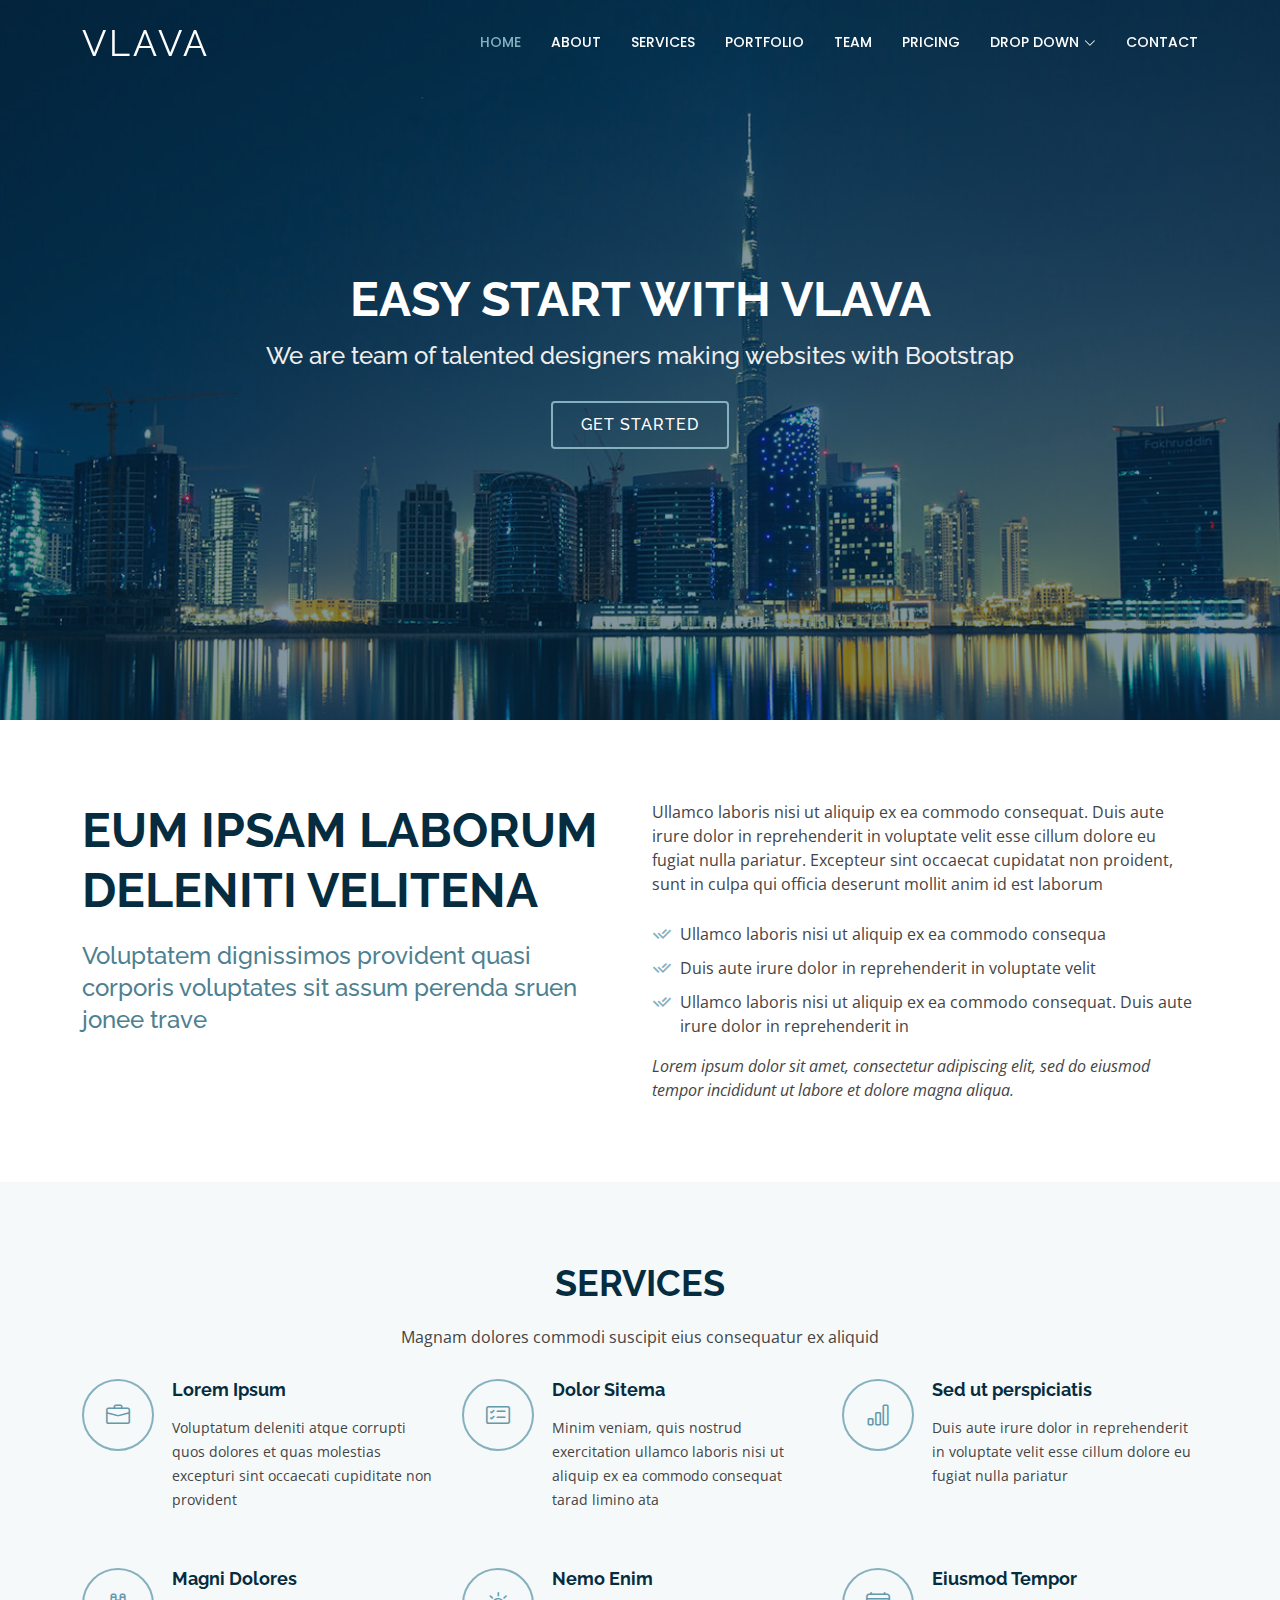
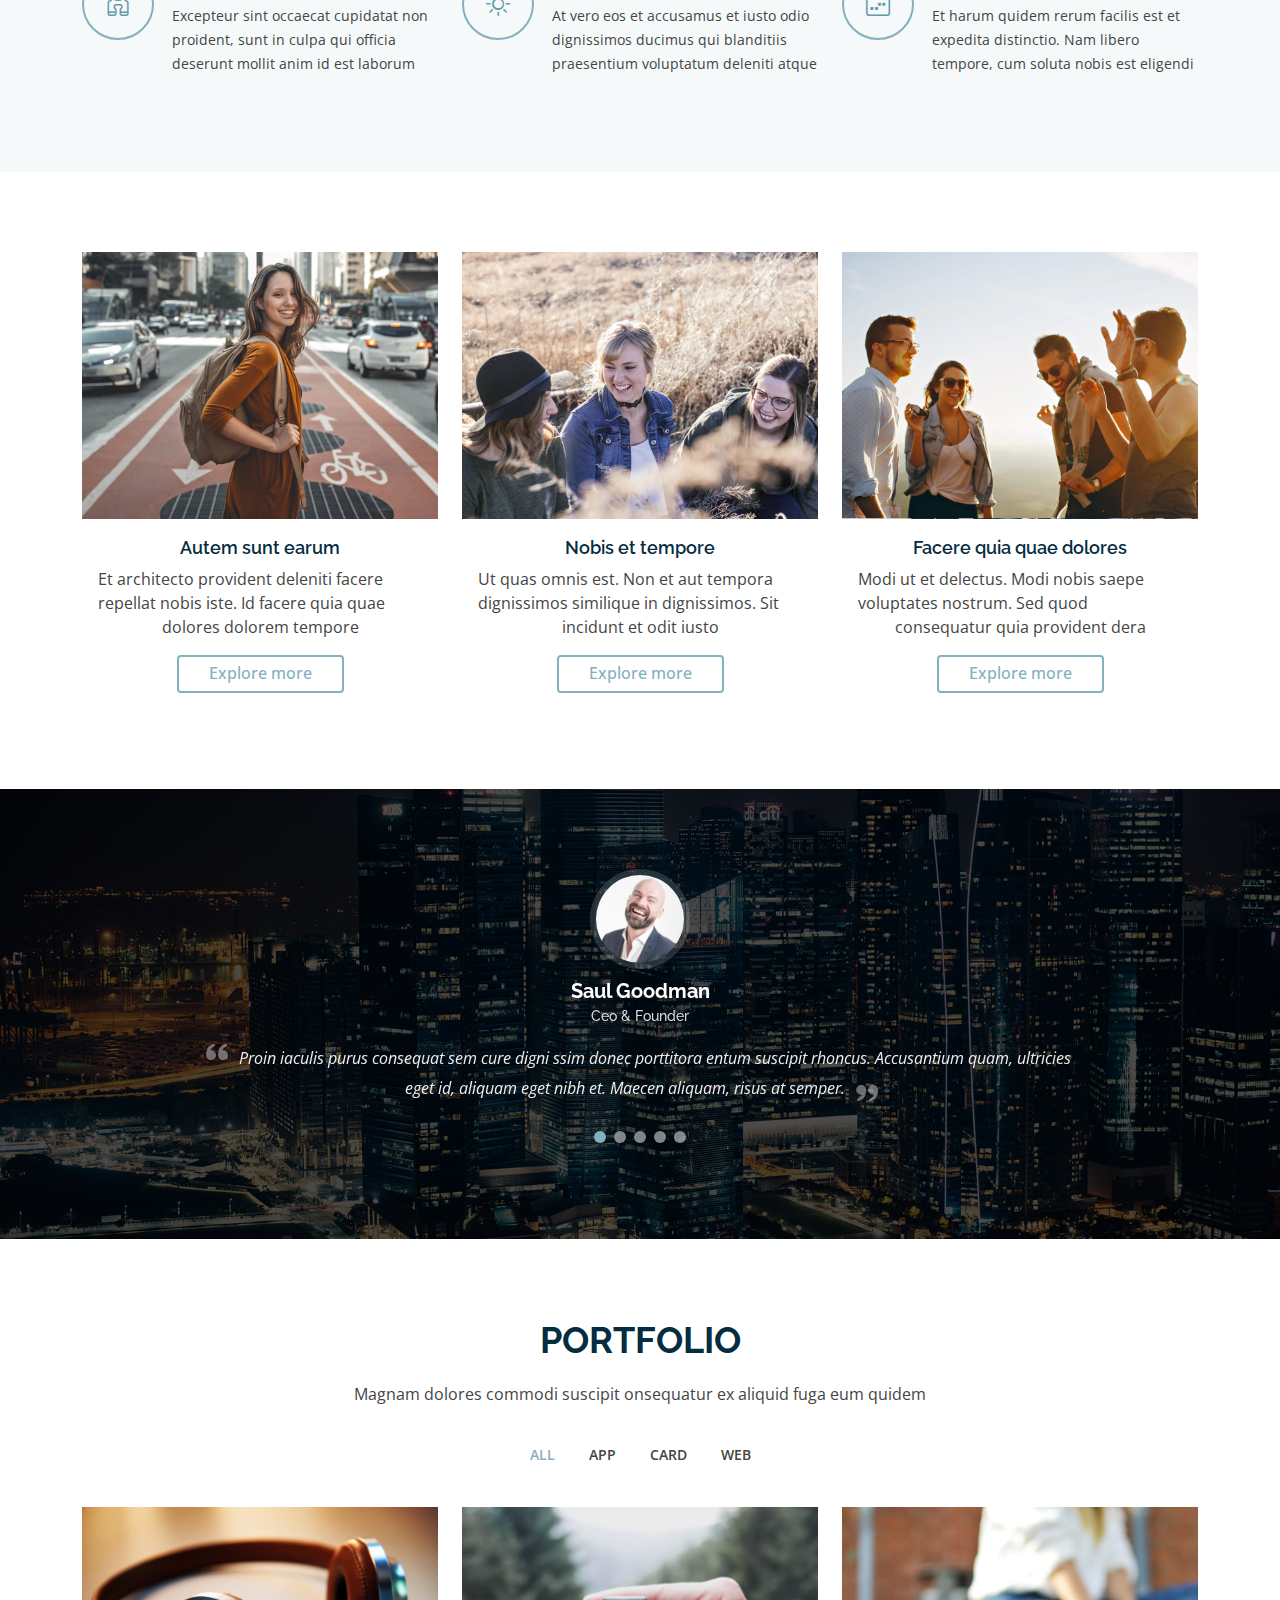
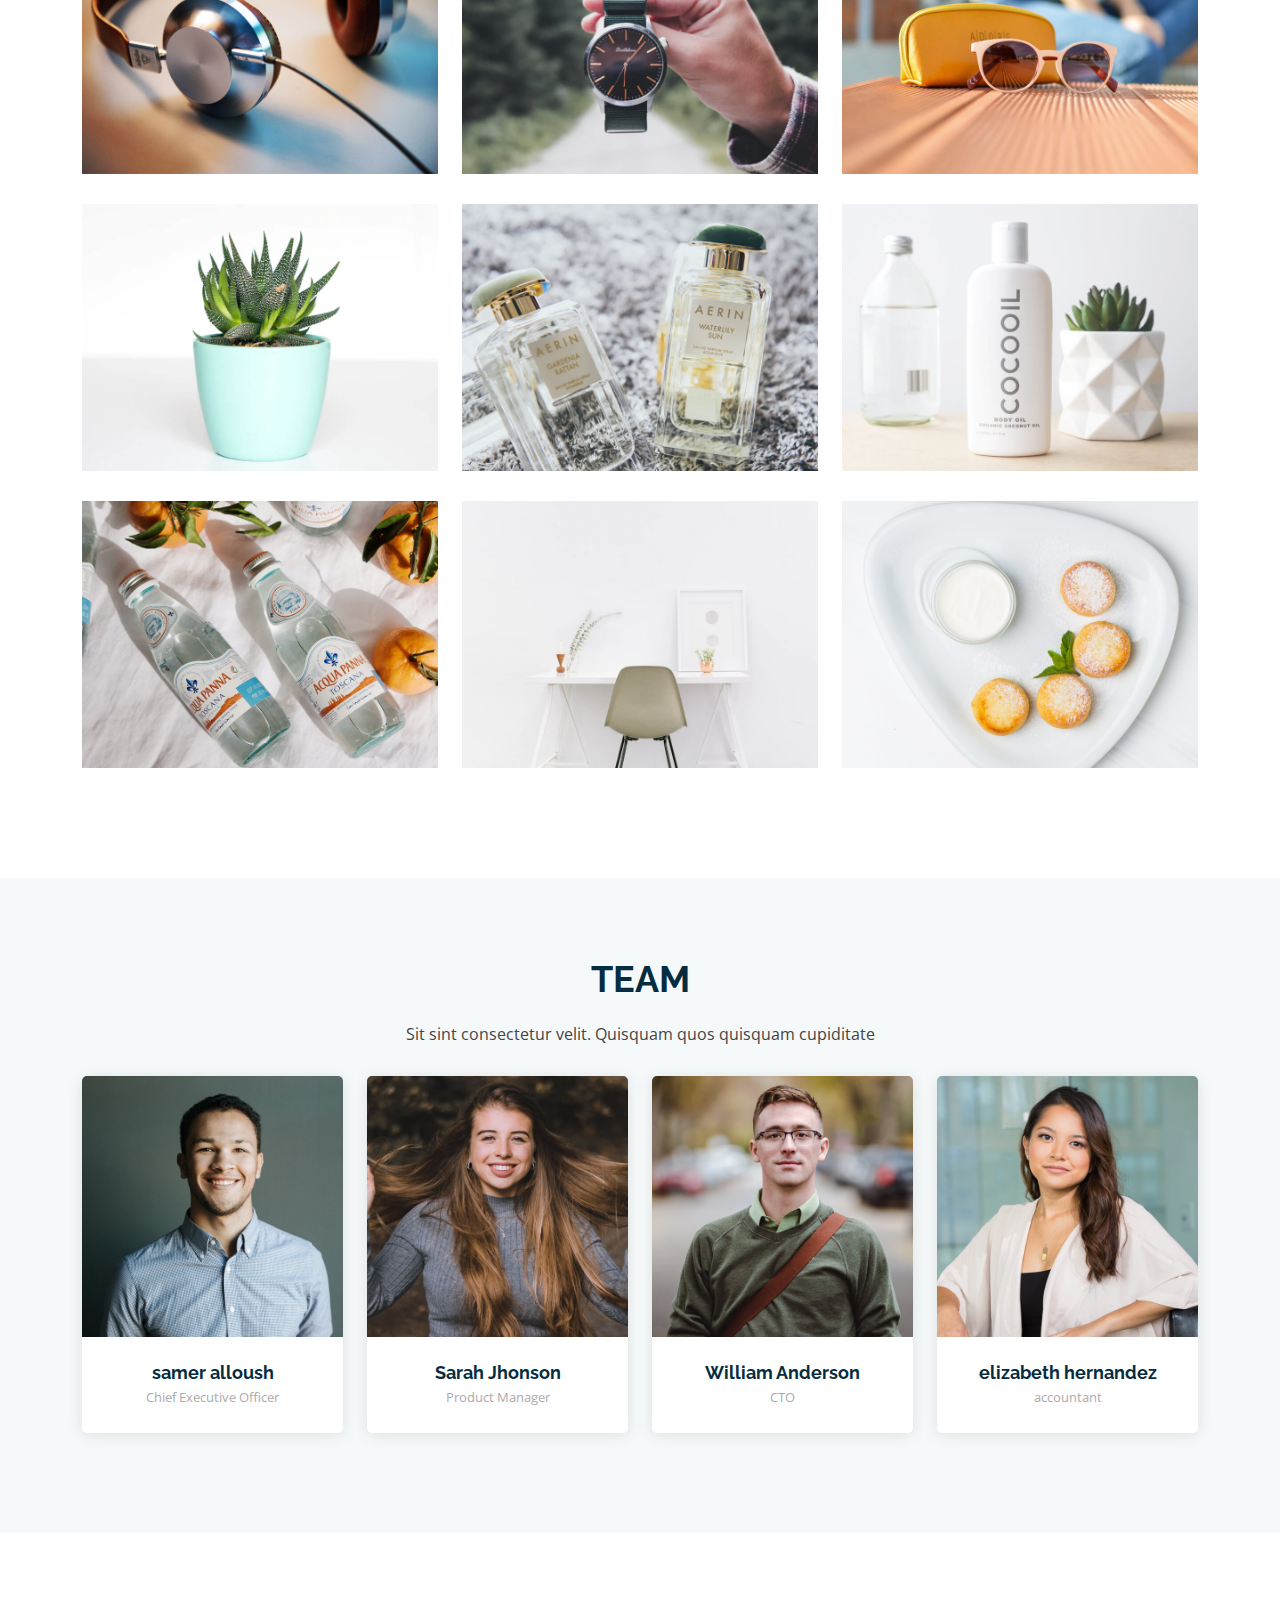
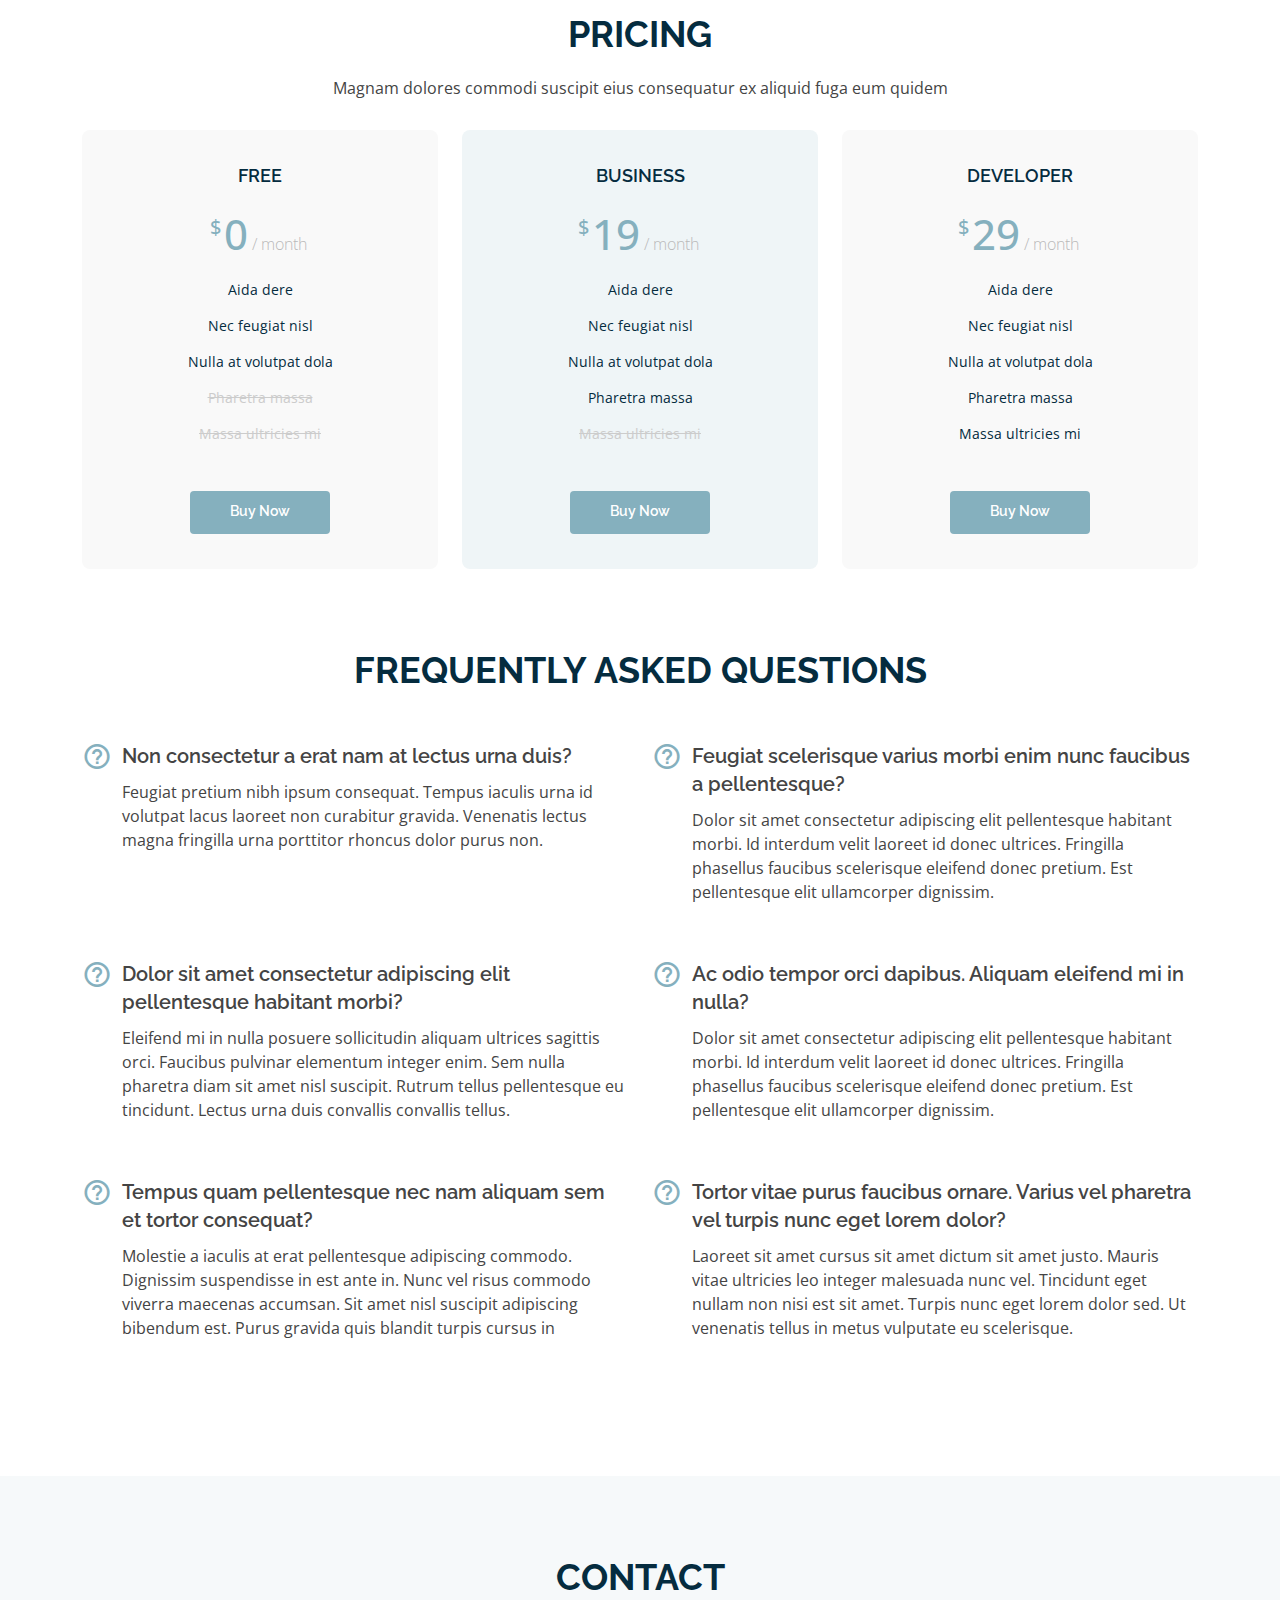
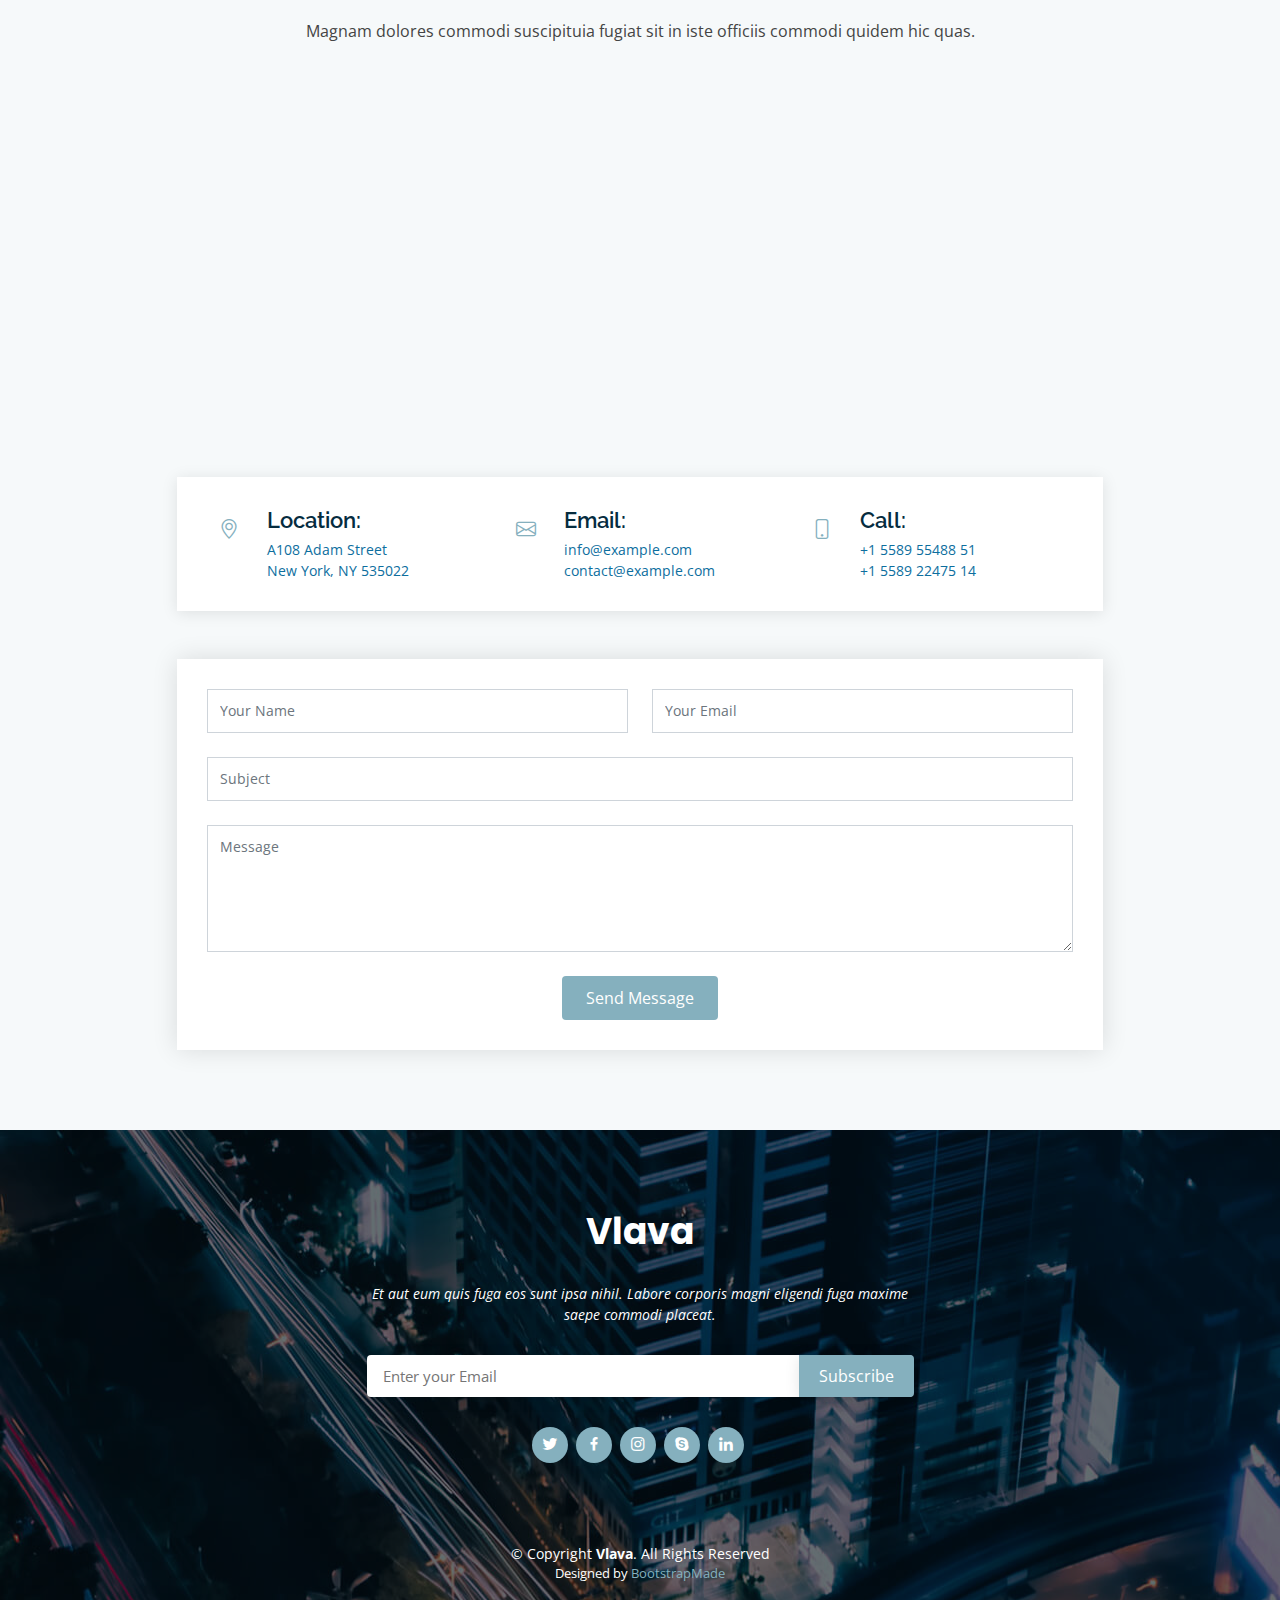
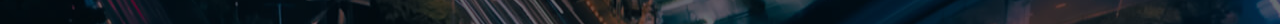
<file: index.html>
<!DOCTYPE html>
<html lang="en">

<head>
  <meta charset="utf-8">
  <meta content="width=device-width, initial-scale=1.0" name="viewport">

  <title>Vlava Bootstrap Template - Index</title>
  <meta content="" name="description">
  <meta content="" name="keywords">

  <!-- Favicons -->
  <link href="assets/img/favicon.png" rel="icon">
  <link href="assets/img/apple-touch-icon.png" rel="apple-touch-icon">

  <!-- Google Fonts -->
  <link href="https://fonts.googleapis.com/css?family=Open+Sans:300,300i,400,400i,600,600i,700,700i|Raleway:300,300i,400,400i,500,500i,600,600i,700,700i|Poppins:300,300i,400,400i,500,500i,600,600i,700,700i" rel="stylesheet">

  <!-- Vendor CSS Files -->
  <link href="assets/vendor/bootstrap/css/bootstrap.min.css" rel="stylesheet">
  <link href="assets/vendor/bootstrap-icons/bootstrap-icons.css" rel="stylesheet">
  <link href="assets/vendor/boxicons/css/boxicons.min.css" rel="stylesheet">
  <link href="assets/vendor/glightbox/css/glightbox.min.css" rel="stylesheet">
  <link href="assets/vendor/remixicon/remixicon.css" rel="stylesheet">
  <link href="assets/vendor/swiper/swiper-bundle.min.css" rel="stylesheet">

  <!-- Template Main CSS File -->
  <link href="assets/css/style.css" rel="stylesheet">

  <!-- =======================================================
  * Template Name: Vlava - v4.9.0
  * Template URL: https://bootstrapmade.com/vlava-free-bootstrap-one-page-template/
  * Author: BootstrapMade.com
  * License: https://bootstrapmade.com/license/
  ======================================================== -->
</head>

<body>

  <!-- ======= Header ======= -->
  <header id="header" class="fixed-top d-flex align-items-center header-transparent">
    <div class="container d-flex align-items-center justify-content-between">

      <div class="logo">
        <h1><a href="index.html">Vlava</a></h1>
        <!-- Uncomment below if you prefer to use an image logo -->
        <!-- <a href="index.html"><img src="assets/img/logo.png" alt="" class="img-fluid"></a>-->
      </div>

      <nav id="navbar" class="navbar">
        <ul>
          <li><a class="nav-link scrollto active" href="#hero">Home</a></li>
          <li><a class="nav-link scrollto" href="#about">About</a></li>
          <li><a class="nav-link scrollto" href="#services">Services</a></li>
          <li><a class="nav-link scrollto " href="#portfolio">Portfolio</a></li>
          <li><a class="nav-link scrollto" href="#team">Team</a></li>
          <li><a class="nav-link scrollto" href="#pricing">Pricing</a></li>
          <li class="dropdown"><a href="#"><span>Drop Down</span> <i class="bi bi-chevron-down"></i></a>
            <ul>
              <li><a href="#">Drop Down 1</a></li>
              <li class="dropdown"><a href="#"><span>Deep Drop Down</span> <i class="bi bi-chevron-right"></i></a>
                <ul>
                  <li><a href="#">Deep Drop Down 1</a></li>
                  <li><a href="#">Deep Drop Down 2</a></li>
                  <li><a href="#">Deep Drop Down 3</a></li>
                  <li><a href="#">Deep Drop Down 4</a></li>
                  <li><a href="#">Deep Drop Down 5</a></li>
                </ul>
              </li>
              <li><a href="#">Drop Down 2</a></li>
              <li><a href="#">Drop Down 3</a></li>
              <li><a href="#">Drop Down 4</a></li>
            </ul>
          </li>
          <li><a class="nav-link scrollto" href="#contact">Contact</a></li>
        </ul>
        <i class="bi bi-list mobile-nav-toggle"></i>
      </nav><!-- .navbar -->

    </div>
  </header><!-- End Header -->

  <!-- ======= Hero Section ======= -->
  <section id="hero">
    <div class="hero-container">
      <h1>Easy start with Vlava</h1>
      <h2>We are team of talented designers making websites with Bootstrap</h2>
      <a href="#about" class="btn-get-started scrollto">Get Started</a>
    </div>
  </section><!-- End Hero -->

  <main id="main">

    <!-- ======= About Section ======= -->
    <section id="about" class="about">
      <div class="container">

        <div class="row content">
          <div class="col-lg-6">
            <h2>Eum ipsam laborum deleniti velitena</h2>
            <h3>Voluptatem dignissimos provident quasi corporis voluptates sit assum perenda sruen jonee trave</h3>
          </div>
          <div class="col-lg-6 pt-4 pt-lg-0">
            <p>
              Ullamco laboris nisi ut aliquip ex ea commodo consequat. Duis aute irure dolor in reprehenderit in voluptate
              velit esse cillum dolore eu fugiat nulla pariatur. Excepteur sint occaecat cupidatat non proident, sunt in
              culpa qui officia deserunt mollit anim id est laborum
            </p>
            <ul>
              <li><i class="ri-check-double-line"></i> Ullamco laboris nisi ut aliquip ex ea commodo consequa</li>
              <li><i class="ri-check-double-line"></i> Duis aute irure dolor in reprehenderit in voluptate velit</li>
              <li><i class="ri-check-double-line"></i> Ullamco laboris nisi ut aliquip ex ea commodo consequat. Duis aute irure dolor in reprehenderit in</li>
            </ul>
            <p class="fst-italic">
              Lorem ipsum dolor sit amet, consectetur adipiscing elit, sed do eiusmod tempor incididunt ut labore et dolore
              magna aliqua.
            </p>
          </div>
        </div>

      </div>
    </section><!-- End About Section -->

    <!-- ======= Services Section ======= -->
    <section id="services" class="services section-bg">
      <div class="container">

        <div class="section-title">
          <h2>Services</h2>
          <p>Magnam dolores commodi suscipit eius consequatur ex aliquid</p>
        </div>

        <div class="row">
          <div class="col-lg-4 col-md-6 icon-box">
            <div class="icon"><i class="bi bi-briefcase"></i></div>
            <h4 class="title"><a href="">Lorem Ipsum</a></h4>
            <p class="description">Voluptatum deleniti atque corrupti quos dolores et quas molestias excepturi sint occaecati cupiditate non provident</p>
          </div>
          <div class="col-lg-4 col-md-6 icon-box">
            <div class="icon"><i class="bi bi-card-checklist"></i></div>
            <h4 class="title"><a href="">Dolor Sitema</a></h4>
            <p class="description">Minim veniam, quis nostrud exercitation ullamco laboris nisi ut aliquip ex ea commodo consequat tarad limino ata</p>
          </div>
          <div class="col-lg-4 col-md-6 icon-box">
            <div class="icon"><i class="bi bi-bar-chart"></i></div>
            <h4 class="title"><a href="">Sed ut perspiciatis</a></h4>
            <p class="description">Duis aute irure dolor in reprehenderit in voluptate velit esse cillum dolore eu fugiat nulla pariatur</p>
          </div>
          <div class="col-lg-4 col-md-6 icon-box">
            <div class="icon"><i class="bi bi-binoculars"></i></div>
            <h4 class="title"><a href="">Magni Dolores</a></h4>
            <p class="description">Excepteur sint occaecat cupidatat non proident, sunt in culpa qui officia deserunt mollit anim id est laborum</p>
          </div>
          <div class="col-lg-4 col-md-6 icon-box">
            <div class="icon"><i class="bi bi-brightness-high"></i></div>
            <h4 class="title"><a href="">Nemo Enim</a></h4>
            <p class="description">At vero eos et accusamus et iusto odio dignissimos ducimus qui blanditiis praesentium voluptatum deleniti atque</p>
          </div>
          <div class="col-lg-4 col-md-6 icon-box">
            <div class="icon"><i class="bi bi-calendar4-week"></i></div>
            <h4 class="title"><a href="">Eiusmod Tempor</a></h4>
            <p class="description">Et harum quidem rerum facilis est et expedita distinctio. Nam libero tempore, cum soluta nobis est eligendi</p>
          </div>
        </div>

      </div>
    </section><!-- End Services Section -->

    <!-- ======= Featured Section ======= -->
    <section id="featured" class="featured">
      <div class="container">

        <div class="row">
          <div class="col-lg-4 col-md-6 d-flex align-items-stretch mb-5 mb-lg-0">
            <div class="card">
              <img src="assets/img/featured-1.jpg" class="card-img-top" alt="...">
              <div class="card-body">
                <h5 class="card-title"><a href="">Autem sunt earum</a></h5>
                <p class="card-text">Et architecto provident deleniti facere repellat nobis iste. Id facere quia quae dolores dolorem tempore</p>
                <a href="#" class="btn">Explore more</a>
              </div>
            </div>
          </div>
          <div class="col-lg-4 col-md-6 d-flex align-items-stretch mb-5 mb-lg-0">
            <div class="card">
              <img src="assets/img/featured-2.jpg" class="card-img-top" alt="...">
              <div class="card-body">
                <h5 class="card-title"><a href="">Nobis et tempore</a></h5>
                <p class="card-text">Ut quas omnis est. Non et aut tempora dignissimos similique in dignissimos. Sit incidunt et odit iusto</p>
                <a href="#" class="btn">Explore more</a>
              </div>
            </div>
          </div>
          <div class="col-lg-4 col-md-6 d-flex align-items-stretch mb-5 mb-lg-0">
            <div class="card">
              <img src="assets/img/featured-3.jpg" class="card-img-top" alt="...">
              <div class="card-body">
                <h5 class="card-title"><a href="">Facere quia quae dolores</a></h5>
                <p class="card-text">Modi ut et delectus. Modi nobis saepe voluptates nostrum. Sed quod consequatur quia provident dera</p>
                <a href="#" class="btn">Explore more</a>
              </div>
            </div>
          </div>
        </div>

      </div>
    </section><!-- End Featured Section -->

    <!-- ======= Testimonials Section ======= -->
    <section id="testimonials" class="testimonials">
      <div class="container position-relative">

        <div class="testimonials-slider swiper" data-aos="fade-up" data-aos-delay="100">
          <div class="swiper-wrapper">

            <div class="swiper-slide">
              <div class="testimonial-item">
                <img src="assets/img/testimonials/testimonials-1.jpg" class="testimonial-img" alt="">
                <h3>Saul Goodman</h3>
                <h4>Ceo &amp; Founder</h4>
                <p>
                  <i class="bx bxs-quote-alt-left quote-icon-left"></i>
                  Proin iaculis purus consequat sem cure digni ssim donec porttitora entum suscipit rhoncus. Accusantium quam, ultricies eget id, aliquam eget nibh et. Maecen aliquam, risus at semper.
                  <i class="bx bxs-quote-alt-right quote-icon-right"></i>
                </p>
              </div>
            </div><!-- End testimonial item -->

            <div class="swiper-slide">
              <div class="testimonial-item">
                <img src="assets/img/testimonials/testimonials-2.jpg" class="testimonial-img" alt="">
                <h3>Sara Wilsson</h3>
                <h4>Designer</h4>
                <p>
                  <i class="bx bxs-quote-alt-left quote-icon-left"></i>
                  Export tempor illum tamen malis malis eram quae irure esse labore quem cillum quid cillum eram malis quorum velit fore eram velit sunt aliqua noster fugiat irure amet legam anim culpa.
                  <i class="bx bxs-quote-alt-right quote-icon-right"></i>
                </p>
              </div>
            </div><!-- End testimonial item -->

            <div class="swiper-slide">
              <div class="testimonial-item">
                <img src="assets/img/testimonials/testimonials-3.jpg" class="testimonial-img" alt="">
                <h3>Jena Karlis</h3>
                <h4>Store Owner</h4>
                <p>
                  <i class="bx bxs-quote-alt-left quote-icon-left"></i>
                  Enim nisi quem export duis labore cillum quae magna enim sint quorum nulla quem veniam duis minim tempor labore quem eram duis noster aute amet eram fore quis sint minim.
                  <i class="bx bxs-quote-alt-right quote-icon-right"></i>
                </p>
              </div>
            </div><!-- End testimonial item -->

            <div class="swiper-slide">
              <div class="testimonial-item">
                <img src="assets/img/testimonials/testimonials-4.jpg" class="testimonial-img" alt="">
                <h3>Matt Brandon</h3>
                <h4>Freelancer</h4>
                <p>
                  <i class="bx bxs-quote-alt-left quote-icon-left"></i>
                  Fugiat enim eram quae cillum dolore dolor amet nulla culpa multos export minim fugiat minim velit minim dolor enim duis veniam ipsum anim magna sunt elit fore quem dolore labore illum veniam.
                  <i class="bx bxs-quote-alt-right quote-icon-right"></i>
                </p>
              </div>
            </div><!-- End testimonial item -->

            <div class="swiper-slide">
              <div class="testimonial-item">
                <img src="assets/img/testimonials/testimonials-5.jpg" class="testimonial-img" alt="">
                <h3>John Larson</h3>
                <h4>Entrepreneur</h4>
                <p>
                  <i class="bx bxs-quote-alt-left quote-icon-left"></i>
                  Quis quorum aliqua sint quem legam fore sunt eram irure aliqua veniam tempor noster veniam enim culpa labore duis sunt culpa nulla illum cillum fugiat legam esse veniam culpa fore nisi cillum quid.
                  <i class="bx bxs-quote-alt-right quote-icon-right"></i>
                </p>
              </div>
            </div><!-- End testimonial item -->

          </div>
          <div class="swiper-pagination"></div>
        </div>

      </div>
    </section><!-- End Testimonials Section -->

    <!-- ======= Portfolio Section ======= -->
    <section id="portfolio" class="portfolio">
      <div class="container">

        <div class="section-title">
          <h2>Portfolio</h2>
          <p>Magnam dolores commodi suscipit onsequatur ex aliquid fuga eum quidem</p>
        </div>

        <div class="row">
          <div class="col-lg-12 d-flex justify-content-center">
            <ul id="portfolio-flters">
              <li data-filter="*" class="filter-active">All</li>
              <li data-filter=".filter-app">App</li>
              <li data-filter=".filter-card">Card</li>
              <li data-filter=".filter-web">Web</li>
            </ul>
          </div>
        </div>

        <div class="row portfolio-container">

          <div class="col-lg-4 col-md-6 portfolio-item filter-app">
            <img src="assets/img/portfolio/portfolio-1.jpg" class="img-fluid" alt="">
            <div class="portfolio-info">
              <h4>App 1</h4>
              <p>App</p>
              <a href="assets/img/portfolio/portfolio-1.jpg" data-gallery="portfolioGallery" class="portfolio-lightbox preview-link" title="App 1"><i class="bx bx-plus"></i></a>
              <a href="portfolio-details.html" class="details-link" title="More Details"><i class="bx bx-link"></i></a>
            </div>
          </div>

          <div class="col-lg-4 col-md-6 portfolio-item filter-web">
            <img src="assets/img/portfolio/portfolio-2.jpg" class="img-fluid" alt="">
            <div class="portfolio-info">
              <h4>Web 3</h4>
              <p>Web</p>
              <a href="assets/img/portfolio/portfolio-2.jpg" data-gallery="portfolioGallery" class="portfolio-lightbox preview-link" title="Web 3"><i class="bx bx-plus"></i></a>
              <a href="portfolio-details.html" class="details-link" title="More Details"><i class="bx bx-link"></i></a>
            </div>
          </div>

          <div class="col-lg-4 col-md-6 portfolio-item filter-app">
            <img src="assets/img/portfolio/portfolio-3.jpg" class="img-fluid" alt="">
            <div class="portfolio-info">
              <h4>App 2</h4>
              <p>App</p>
              <a href="assets/img/portfolio/portfolio-3.jpg" data-gallery="portfolioGallery" class="portfolio-lightbox preview-link" title="App 2"><i class="bx bx-plus"></i></a>
              <a href="portfolio-details.html" class="details-link" title="More Details"><i class="bx bx-link"></i></a>
            </div>
          </div>

          <div class="col-lg-4 col-md-6 portfolio-item filter-card">
            <img src="assets/img/portfolio/portfolio-4.jpg" class="img-fluid" alt="">
            <div class="portfolio-info">
              <h4>Card 2</h4>
              <p>Card</p>
              <a href="assets/img/portfolio/portfolio-4.jpg" data-gallery="portfolioGallery" class="portfolio-lightbox preview-link" title="Card 2"><i class="bx bx-plus"></i></a>
              <a href="portfolio-details.html" class="details-link" title="More Details"><i class="bx bx-link"></i></a>
            </div>
          </div>

          <div class="col-lg-4 col-md-6 portfolio-item filter-web">
            <img src="assets/img/portfolio/portfolio-5.jpg" class="img-fluid" alt="">
            <div class="portfolio-info">
              <h4>Web 2</h4>
              <p>Web</p>
              <a href="assets/img/portfolio/portfolio-5.jpg" data-gallery="portfolioGallery" class="portfolio-lightbox preview-link" title="Web 2"><i class="bx bx-plus"></i></a>
              <a href="portfolio-details.html" class="details-link" title="More Details"><i class="bx bx-link"></i></a>
            </div>
          </div>

          <div class="col-lg-4 col-md-6 portfolio-item filter-app">
            <img src="assets/img/portfolio/portfolio-6.jpg" class="img-fluid" alt="">
            <div class="portfolio-info">
              <h4>App 3</h4>
              <p>App</p>
              <a href="assets/img/portfolio/portfolio-6.jpg" data-gallery="portfolioGallery" class="portfolio-lightbox preview-link" title="App 3"><i class="bx bx-plus"></i></a>
              <a href="portfolio-details.html" class="details-link" title="More Details"><i class="bx bx-link"></i></a>
            </div>
          </div>

          <div class="col-lg-4 col-md-6 portfolio-item filter-card">
            <img src="assets/img/portfolio/portfolio-7.jpg" class="img-fluid" alt="">
            <div class="portfolio-info">
              <h4>Card 1</h4>
              <p>Card</p>
              <a href="assets/img/portfolio/portfolio-7.jpg" data-gallery="portfolioGallery" class="portfolio-lightbox preview-link" title="Card 1"><i class="bx bx-plus"></i></a>
              <a href="portfolio-details.html" class="details-link" title="More Details"><i class="bx bx-link"></i></a>
            </div>
          </div>

          <div class="col-lg-4 col-md-6 portfolio-item filter-card">
            <img src="assets/img/portfolio/portfolio-8.jpg" class="img-fluid" alt="">
            <div class="portfolio-info">
              <h4>Card 3</h4>
              <p>Card</p>
              <a href="assets/img/portfolio/portfolio-8.jpg" data-gallery="portfolioGallery" class="portfolio-lightbox preview-link" title="Card 3"><i class="bx bx-plus"></i></a>
              <a href="portfolio-details.html" class="details-link" title="More Details"><i class="bx bx-link"></i></a>
            </div>
          </div>

          <div class="col-lg-4 col-md-6 portfolio-item filter-web">
            <img src="assets/img/portfolio/portfolio-9.jpg" class="img-fluid" alt="">
            <div class="portfolio-info">
              <h4>Web 3</h4>
              <p>Web</p>
              <a href="assets/img/portfolio/portfolio-9.jpg" data-gallery="portfolioGallery" class="portfolio-lightbox preview-link" title="Web 3"><i class="bx bx-plus"></i></a>
              <a href="portfolio-details.html" class="details-link" title="More Details"><i class="bx bx-link"></i></a>
            </div>
          </div>

        </div>

      </div>
    </section><!-- End Portfolio Section -->

    <!-- ======= Team Section ======= -->
    <section id="team" class="team section-bg">
      <div class="container">

        <div class="section-title">
          <h2>Team</h2>
          <p>Sit sint consectetur velit. Quisquam quos quisquam cupiditate</p>
        </div>

        <div class="row">

          <div class="col-lg-3 col-md-6 d-flex align-items-stretch">
            <div class="member">
              <div class="member-img">
                <img src="assets/img/team/team-1.jpg" class="img-fluid" alt="">
                <div class="social">
                  <a href=""><i class="bi bi-twitter"></i></a>
                  <a href=""><i class="bi bi-facebook"></i></a>
                  <a href=""><i class="bi bi-instagram"></i></a>
                  <a href=""><i class="bi bi-linkedin"></i></a>
                </div>
              </div>
              <div class="member-info">
                <h4>samer alloush </h4>
                <span>Chief Executive Officer</span>
              </div>
            </div>
          </div>

          <div class="col-lg-3 col-md-6 d-flex align-items-stretch">
            <div class="member">
              <div class="member-img">
                <img src="assets/img/team/team-2.jpg" class="img-fluid" alt="">
                <div class="social">
                  <a href=""><i class="bi bi-twitter"></i></a>
                  <a href=""><i class="bi bi-facebook"></i></a>
                  <a href=""><i class="bi bi-instagram"></i></a>
                  <a href=""><i class="bi bi-linkedin"></i></a>
                </div>
              </div>
              <div class="member-info">
                <h4>Sarah Jhonson</h4>
                <span>Product Manager</span>
              </div>
            </div>
          </div>

          <div class="col-lg-3 col-md-6 d-flex align-items-stretch">
            <div class="member">
              <div class="member-img">
                <img src="assets/img/team/team-3.jpg" class="img-fluid" alt="">
                <div class="social">
                  <a href=""><i class="bi bi-twitter"></i></a>
                  <a href=""><i class="bi bi-facebook"></i></a>
                  <a href=""><i class="bi bi-instagram"></i></a>
                  <a href=""><i class="bi bi-linkedin"></i></a>
                </div>
              </div>
              <div class="member-info">
                <h4>William Anderson</h4>
                <span>CTO</span>
              </div>
            </div>
          </div>

          <div class="col-lg-3 col-md-6 d-flex align-items-stretch">
            <div class="member">
              <div class="member-img">
                <img src="assets/img/team/team-4.jpg" class="img-fluid" alt="">
                <div class="social">
                  <a href=""><i class="bi bi-twitter"></i></a>
                  <a href=""><i class="bi bi-facebook"></i></a>
                  <a href=""><i class="bi bi-instagram"></i></a>
                  <a href=""><i class="bi bi-linkedin"></i></a>
                </div>
              </div>
              <div class="member-info">
                <h4>elizabeth hernandez</h4>
                <span>accountant </span>
              </div>
            </div>
          </div>

        </div>

      </div>
    </section><!-- End Team Section -->

    <!-- ======= Pricing Section ======= -->
    <section id="pricing" class="pricing">
      <div class="container">

        <div class="section-title">
          <h2>Pricing</h2>
          <p>Magnam dolores commodi suscipit eius consequatur ex aliquid fuga eum quidem</p>
        </div>

        <div class="row">

          <div class="col-lg-4 col-md-6">
            <div class="box">
              <h3>Free</h3>
              <h4><sup>$</sup>0<span> / month</span></h4>
              <ul>
                <li>Aida dere</li>
                <li>Nec feugiat nisl</li>
                <li>Nulla at volutpat dola</li>
                <li class="na">Pharetra massa</li>
                <li class="na">Massa ultricies mi</li>
              </ul>
              <div class="btn-wrap">
                <a href="#" class="btn-buy">Buy Now</a>
              </div>
            </div>
          </div>

          <div class="col-lg-4 col-md-6 mt-4 mt-md-0">
            <div class="box featured">
              <h3>Business</h3>
              <h4><sup>$</sup>19<span> / month</span></h4>
              <ul>
                <li>Aida dere</li>
                <li>Nec feugiat nisl</li>
                <li>Nulla at volutpat dola</li>
                <li>Pharetra massa</li>
                <li class="na">Massa ultricies mi</li>
              </ul>
              <div class="btn-wrap">
                <a href="#" class="btn-buy">Buy Now</a>
              </div>
            </div>
          </div>

          <div class="col-lg-4 col-md-6 mt-4 mt-lg-0">
            <div class="box">
              <h3>Developer</h3>
              <h4><sup>$</sup>29<span> / month</span></h4>
              <ul>
                <li>Aida dere</li>
                <li>Nec feugiat nisl</li>
                <li>Nulla at volutpat dola</li>
                <li>Pharetra massa</li>
                <li>Massa ultricies mi</li>
              </ul>
              <div class="btn-wrap">
                <a href="#" class="btn-buy">Buy Now</a>
              </div>
            </div>
          </div>

        </div>

      </div>
    </section><!-- End Pricing Section -->

    <!-- ======= Frequently Asked Questions Section ======= -->
    <section id="faq" class="faq">
      <div class="container">

        <div class="section-title">
          <h2>Frequently Asked Questions</h2>
        </div>

        <div class="row  d-flex align-items-stretch">

          <div class="col-lg-6 faq-item">
            <i class="bx bx-help-circle"></i>
            <h4>Non consectetur a erat nam at lectus urna duis?</h4>
            <p>
              Feugiat pretium nibh ipsum consequat. Tempus iaculis urna id volutpat lacus laoreet non curabitur gravida. Venenatis lectus magna fringilla urna porttitor rhoncus dolor purus non.
            </p>
          </div>

          <div class="col-lg-6 faq-item">
            <i class="bx bx-help-circle"></i>
            <h4>Feugiat scelerisque varius morbi enim nunc faucibus a pellentesque?</h4>
            <p>
              Dolor sit amet consectetur adipiscing elit pellentesque habitant morbi. Id interdum velit laoreet id donec ultrices. Fringilla phasellus faucibus scelerisque eleifend donec pretium. Est pellentesque elit ullamcorper dignissim.
            </p>
          </div>

          <div class="col-lg-6 faq-item">
            <i class="bx bx-help-circle"></i>
            <h4>Dolor sit amet consectetur adipiscing elit pellentesque habitant morbi?</h4>
            <p>
              Eleifend mi in nulla posuere sollicitudin aliquam ultrices sagittis orci. Faucibus pulvinar elementum integer enim. Sem nulla pharetra diam sit amet nisl suscipit. Rutrum tellus pellentesque eu tincidunt. Lectus urna duis convallis convallis tellus.
            </p>
          </div>

          <div class="col-lg-6 faq-item">
            <i class="bx bx-help-circle"></i>
            <h4>Ac odio tempor orci dapibus. Aliquam eleifend mi in nulla?</h4>
            <p>
              Dolor sit amet consectetur adipiscing elit pellentesque habitant morbi. Id interdum velit laoreet id donec ultrices. Fringilla phasellus faucibus scelerisque eleifend donec pretium. Est pellentesque elit ullamcorper dignissim.
            </p>
          </div>

          <div class="col-lg-6 faq-item">
            <i class="bx bx-help-circle"></i>
            <h4>Tempus quam pellentesque nec nam aliquam sem et tortor consequat?</h4>
            <p>
              Molestie a iaculis at erat pellentesque adipiscing commodo. Dignissim suspendisse in est ante in. Nunc vel risus commodo viverra maecenas accumsan. Sit amet nisl suscipit adipiscing bibendum est. Purus gravida quis blandit turpis cursus in
            </p>
          </div>

          <div class="col-lg-6 faq-item">
            <i class="bx bx-help-circle"></i>
            <h4>Tortor vitae purus faucibus ornare. Varius vel pharetra vel turpis nunc eget lorem dolor?</h4>
            <p>
              Laoreet sit amet cursus sit amet dictum sit amet justo. Mauris vitae ultricies leo integer malesuada nunc vel. Tincidunt eget nullam non nisi est sit amet. Turpis nunc eget lorem dolor sed. Ut venenatis tellus in metus vulputate eu scelerisque.
            </p>
          </div>

        </div>

      </div>
    </section><!-- End Frequently Asked Questions Section -->

    <!-- ======= Contact Section ======= -->
    <section id="contact" class="contact section-bg">
      <div class="container">

        <div class="section-title">
          <h2>Contact</h2>
          <p>Magnam dolores commodi suscipituia fugiat sit in iste officiis commodi quidem hic quas.</p>
        </div>
      </div>
      <div class="map">
        <iframe style="border:0; width: 100%; height: 350px;" src="https://www.google.com/maps/embed?pb=!1m14!1m8!1m3!1d12097.433213460943!2d-74.0062269!3d40.7101282!3m2!1i1024!2i768!4f13.1!3m3!1m2!1s0x0%3A0xb89d1fe6bc499443!2sDowntown+Conference+Center!5e0!3m2!1smk!2sbg!4v1539943755621" frameborder="0" allowfullscreen></iframe>
      </div>
      <div class="container">
        <div class="row mt-5 justify-content-center">

          <div class="col-lg-10">

            <div class="info-wrap">
              <div class="row">
                <div class="col-lg-4 info">
                  <i class="bi bi-geo-alt"></i>
                  <h4>Location:</h4>
                  <p>A108 Adam Street<br>New York, NY 535022</p>
                </div>

                <div class="col-lg-4 info mt-4 mt-lg-0">
                  <i class="bi bi-envelope"></i>
                  <h4>Email:</h4>
                  <p>info@example.com<br>contact@example.com</p>
                </div>

                <div class="col-lg-4 info mt-4 mt-lg-0">
                  <i class="bi bi-phone"></i>
                  <h4>Call:</h4>
                  <p>+1 5589 55488 51<br>+1 5589 22475 14</p>
                </div>
              </div>
            </div>

          </div>

        </div>

        <div class="row mt-5 justify-content-center">
          <div class="col-lg-10">
            <form action="forms/contact.php" method="post" role="form" class="php-email-form">
              <div class="row">
                <div class="col-md-6 form-group">
                  <input type="text" name="name" class="form-control" id="name" placeholder="Your Name" required>
                </div>
                <div class="col-md-6 form-group mt-3 mt-md-0">
                  <input type="email" class="form-control" name="email" id="email" placeholder="Your Email" required>
                </div>
              </div>
              <div class="form-group mt-3">
                <input type="text" class="form-control" name="subject" id="subject" placeholder="Subject" required>
              </div>
              <div class="form-group mt-3">
                <textarea class="form-control" name="message" rows="5" placeholder="Message" required></textarea>
              </div>
              <div class="my-3">
                <div class="loading">Loading</div>
                <div class="error-message"></div>
                <div class="sent-message">Your message has been sent. Thank you!</div>
              </div>
              <div class="text-center"><button type="submit">Send Message</button></div>
            </form>
          </div>

        </div>

      </div>
    </section><!-- End Contact Section -->

  </main><!-- End #main -->

  <!-- ======= Footer ======= -->
  <footer id="footer">

    <div class="footer-top">

      <div class="container">

        <div class="row  justify-content-center">
          <div class="col-lg-6">
            <h3>Vlava</h3>
            <p>Et aut eum quis fuga eos sunt ipsa nihil. Labore corporis magni eligendi fuga maxime saepe commodi placeat.</p>
          </div>
        </div>

        <div class="row footer-newsletter justify-content-center">
          <div class="col-lg-6">
            <form action="" method="post">
              <input type="email" name="email" placeholder="Enter your Email"><input type="submit" value="Subscribe">
            </form>
          </div>
        </div>

        <div class="social-links">
          <a href="#" class="twitter"><i class="bx bxl-twitter"></i></a>
          <a href="#" class="facebook"><i class="bx bxl-facebook"></i></a>
          <a href="#" class="instagram"><i class="bx bxl-instagram"></i></a>
          <a href="#" class="google-plus"><i class="bx bxl-skype"></i></a>
          <a href="#" class="linkedin"><i class="bx bxl-linkedin"></i></a>
        </div>

      </div>
    </div>

    <div class="container footer-bottom clearfix">
      <div class="copyright">
        &copy; Copyright <strong><span>Vlava</span></strong>. All Rights Reserved
      </div>
      <div class="credits">
        <!-- All the links in the footer should remain intact. -->
        <!-- You can delete the links only if you purchased the pro version. -->
        <!-- Licensing information: https://bootstrapmade.com/license/ -->
        <!-- Purchase the pro version with working PHP/AJAX contact form: https://bootstrapmade.com/vlava-free-bootstrap-one-page-template/ -->
        Designed by <a href="https://bootstrapmade.com/">BootstrapMade</a>
      </div>
    </div>
  </footer><!-- End Footer -->

  <a href="#" class="back-to-top d-flex align-items-center justify-content-center"><i class="bi bi-arrow-up-short"></i></a>

  <!-- Vendor JS Files -->
  <script src="assets/vendor/bootstrap/js/bootstrap.bundle.min.js"></script>
  <script src="assets/vendor/glightbox/js/glightbox.min.js"></script>
  <script src="assets/vendor/isotope-layout/isotope.pkgd.min.js"></script>
  <script src="assets/vendor/swiper/swiper-bundle.min.js"></script>
  <script src="assets/vendor/php-email-form/validate.js"></script>

  <!-- Template Main JS File -->
  <script src="assets/js/main.js"></script>

</body>

</html>
</file>
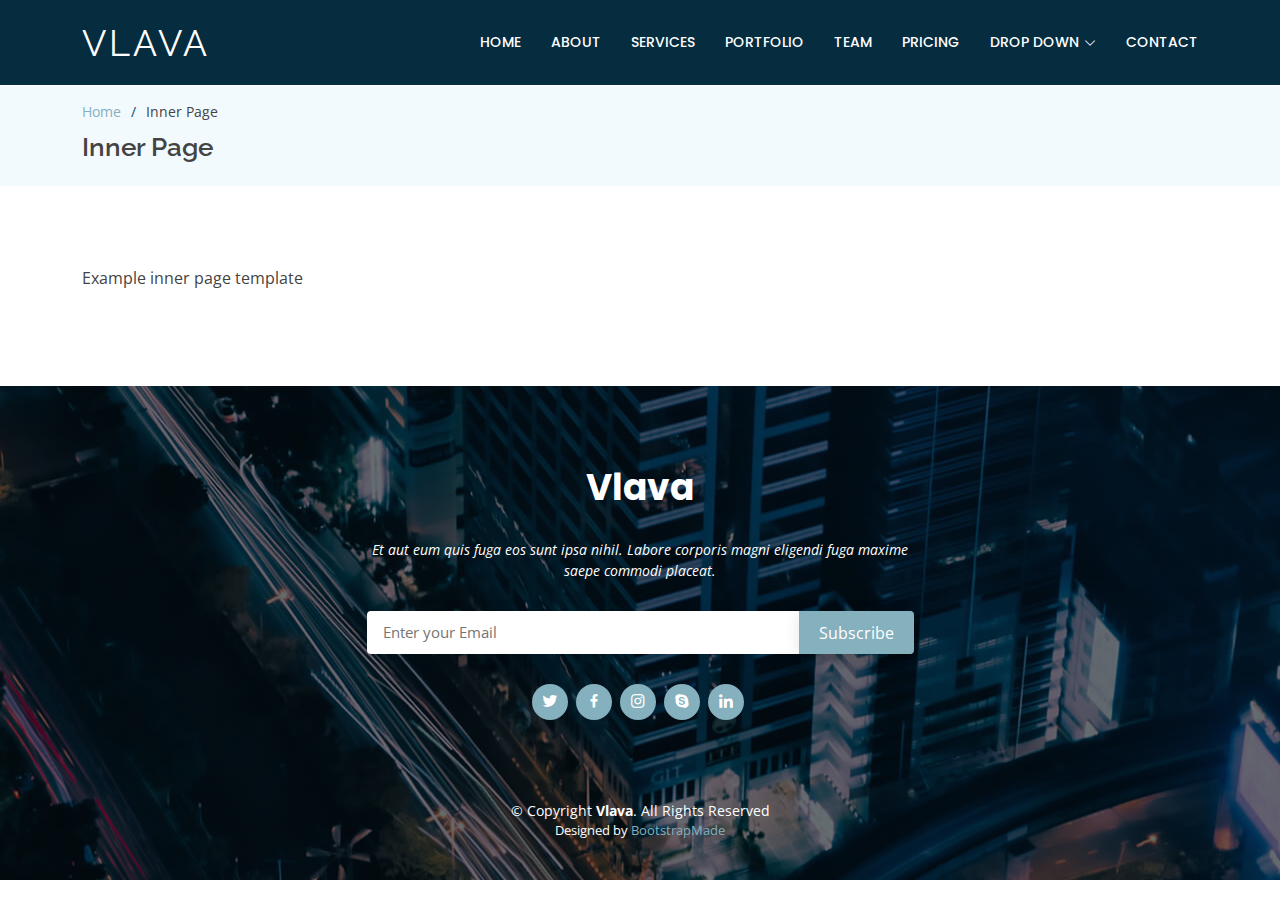
<file: inner-page.html>
<!DOCTYPE html>
<html lang="en">

<head>
  <meta charset="utf-8">
  <meta content="width=device-width, initial-scale=1.0" name="viewport">

  <title>Inner Page - Vlava Bootstrap Template</title>
  <meta content="" name="description">
  <meta content="" name="keywords">

  <!-- Favicons -->
  <link href="assets/img/favicon.png" rel="icon">
  <link href="assets/img/apple-touch-icon.png" rel="apple-touch-icon">

  <!-- Google Fonts -->
  <link href="https://fonts.googleapis.com/css?family=Open+Sans:300,300i,400,400i,600,600i,700,700i|Raleway:300,300i,400,400i,500,500i,600,600i,700,700i|Poppins:300,300i,400,400i,500,500i,600,600i,700,700i" rel="stylesheet">

  <!-- Vendor CSS Files -->
  <link href="assets/vendor/bootstrap/css/bootstrap.min.css" rel="stylesheet">
  <link href="assets/vendor/bootstrap-icons/bootstrap-icons.css" rel="stylesheet">
  <link href="assets/vendor/boxicons/css/boxicons.min.css" rel="stylesheet">
  <link href="assets/vendor/glightbox/css/glightbox.min.css" rel="stylesheet">
  <link href="assets/vendor/remixicon/remixicon.css" rel="stylesheet">
  <link href="assets/vendor/swiper/swiper-bundle.min.css" rel="stylesheet">

  <!-- Template Main CSS File -->
  <link href="assets/css/style.css" rel="stylesheet">

  <!-- =======================================================
  * Template Name: Vlava - v4.9.0
  * Template URL: https://bootstrapmade.com/vlava-free-bootstrap-one-page-template/
  * Author: BootstrapMade.com
  * License: https://bootstrapmade.com/license/
  ======================================================== -->
</head>

<body>

  <!-- ======= Header ======= -->
  <header id="header" class="fixed-top d-flex align-items-center ">
    <div class="container d-flex align-items-center justify-content-between">

      <div class="logo">
        <h1><a href="index.html">Vlava</a></h1>
        <!-- Uncomment below if you prefer to use an image logo -->
        <!-- <a href="index.html"><img src="assets/img/logo.png" alt="" class="img-fluid"></a>-->
      </div>

      <nav id="navbar" class="navbar">
        <ul>
          <li><a class="nav-link scrollto " href="#hero">Home</a></li>
          <li><a class="nav-link scrollto" href="#about">About</a></li>
          <li><a class="nav-link scrollto" href="#services">Services</a></li>
          <li><a class="nav-link scrollto " href="#portfolio">Portfolio</a></li>
          <li><a class="nav-link scrollto" href="#team">Team</a></li>
          <li><a class="nav-link scrollto" href="#pricing">Pricing</a></li>
          <li class="dropdown"><a href="#"><span>Drop Down</span> <i class="bi bi-chevron-down"></i></a>
            <ul>
              <li><a href="#">Drop Down 1</a></li>
              <li class="dropdown"><a href="#"><span>Deep Drop Down</span> <i class="bi bi-chevron-right"></i></a>
                <ul>
                  <li><a href="#">Deep Drop Down 1</a></li>
                  <li><a href="#">Deep Drop Down 2</a></li>
                  <li><a href="#">Deep Drop Down 3</a></li>
                  <li><a href="#">Deep Drop Down 4</a></li>
                  <li><a href="#">Deep Drop Down 5</a></li>
                </ul>
              </li>
              <li><a href="#">Drop Down 2</a></li>
              <li><a href="#">Drop Down 3</a></li>
              <li><a href="#">Drop Down 4</a></li>
            </ul>
          </li>
          <li><a class="nav-link scrollto" href="#contact">Contact</a></li>
        </ul>
        <i class="bi bi-list mobile-nav-toggle"></i>
      </nav><!-- .navbar -->

    </div>
  </header><!-- End Header -->

  <main id="main">

    <!-- ======= Breadcrumbs ======= -->
    <section id="breadcrumbs" class="breadcrumbs">
      <div class="container">

        <ol>
          <li><a href="index.html">Home</a></li>
          <li>Inner Page</li>
        </ol>
        <h2>Inner Page</h2>

      </div>
    </section><!-- End Breadcrumbs -->

    <section class="inner-page">
      <div class="container">
        <p>
          Example inner page template
        </p>
      </div>
    </section>

  </main><!-- End #main -->

  <!-- ======= Footer ======= -->
  <footer id="footer">

    <div class="footer-top">

      <div class="container">

        <div class="row  justify-content-center">
          <div class="col-lg-6">
            <h3>Vlava</h3>
            <p>Et aut eum quis fuga eos sunt ipsa nihil. Labore corporis magni eligendi fuga maxime saepe commodi placeat.</p>
          </div>
        </div>

        <div class="row footer-newsletter justify-content-center">
          <div class="col-lg-6">
            <form action="" method="post">
              <input type="email" name="email" placeholder="Enter your Email"><input type="submit" value="Subscribe">
            </form>
          </div>
        </div>

        <div class="social-links">
          <a href="#" class="twitter"><i class="bx bxl-twitter"></i></a>
          <a href="#" class="facebook"><i class="bx bxl-facebook"></i></a>
          <a href="#" class="instagram"><i class="bx bxl-instagram"></i></a>
          <a href="#" class="google-plus"><i class="bx bxl-skype"></i></a>
          <a href="#" class="linkedin"><i class="bx bxl-linkedin"></i></a>
        </div>

      </div>
    </div>

    <div class="container footer-bottom clearfix">
      <div class="copyright">
        &copy; Copyright <strong><span>Vlava</span></strong>. All Rights Reserved
      </div>
      <div class="credits">
        <!-- All the links in the footer should remain intact. -->
        <!-- You can delete the links only if you purchased the pro version. -->
        <!-- Licensing information: https://bootstrapmade.com/license/ -->
        <!-- Purchase the pro version with working PHP/AJAX contact form: https://bootstrapmade.com/vlava-free-bootstrap-one-page-template/ -->
        Designed by <a href="https://bootstrapmade.com/">BootstrapMade</a>
      </div>
    </div>
  </footer><!-- End Footer -->

  <a href="#" class="back-to-top d-flex align-items-center justify-content-center"><i class="bi bi-arrow-up-short"></i></a>

  <!-- Vendor JS Files -->
  <script src="assets/vendor/bootstrap/js/bootstrap.bundle.min.js"></script>
  <script src="assets/vendor/glightbox/js/glightbox.min.js"></script>
  <script src="assets/vendor/isotope-layout/isotope.pkgd.min.js"></script>
  <script src="assets/vendor/swiper/swiper-bundle.min.js"></script>
  <script src="assets/vendor/php-email-form/validate.js"></script>

  <!-- Template Main JS File -->
  <script src="assets/js/main.js"></script>

</body>

</html>
</file>
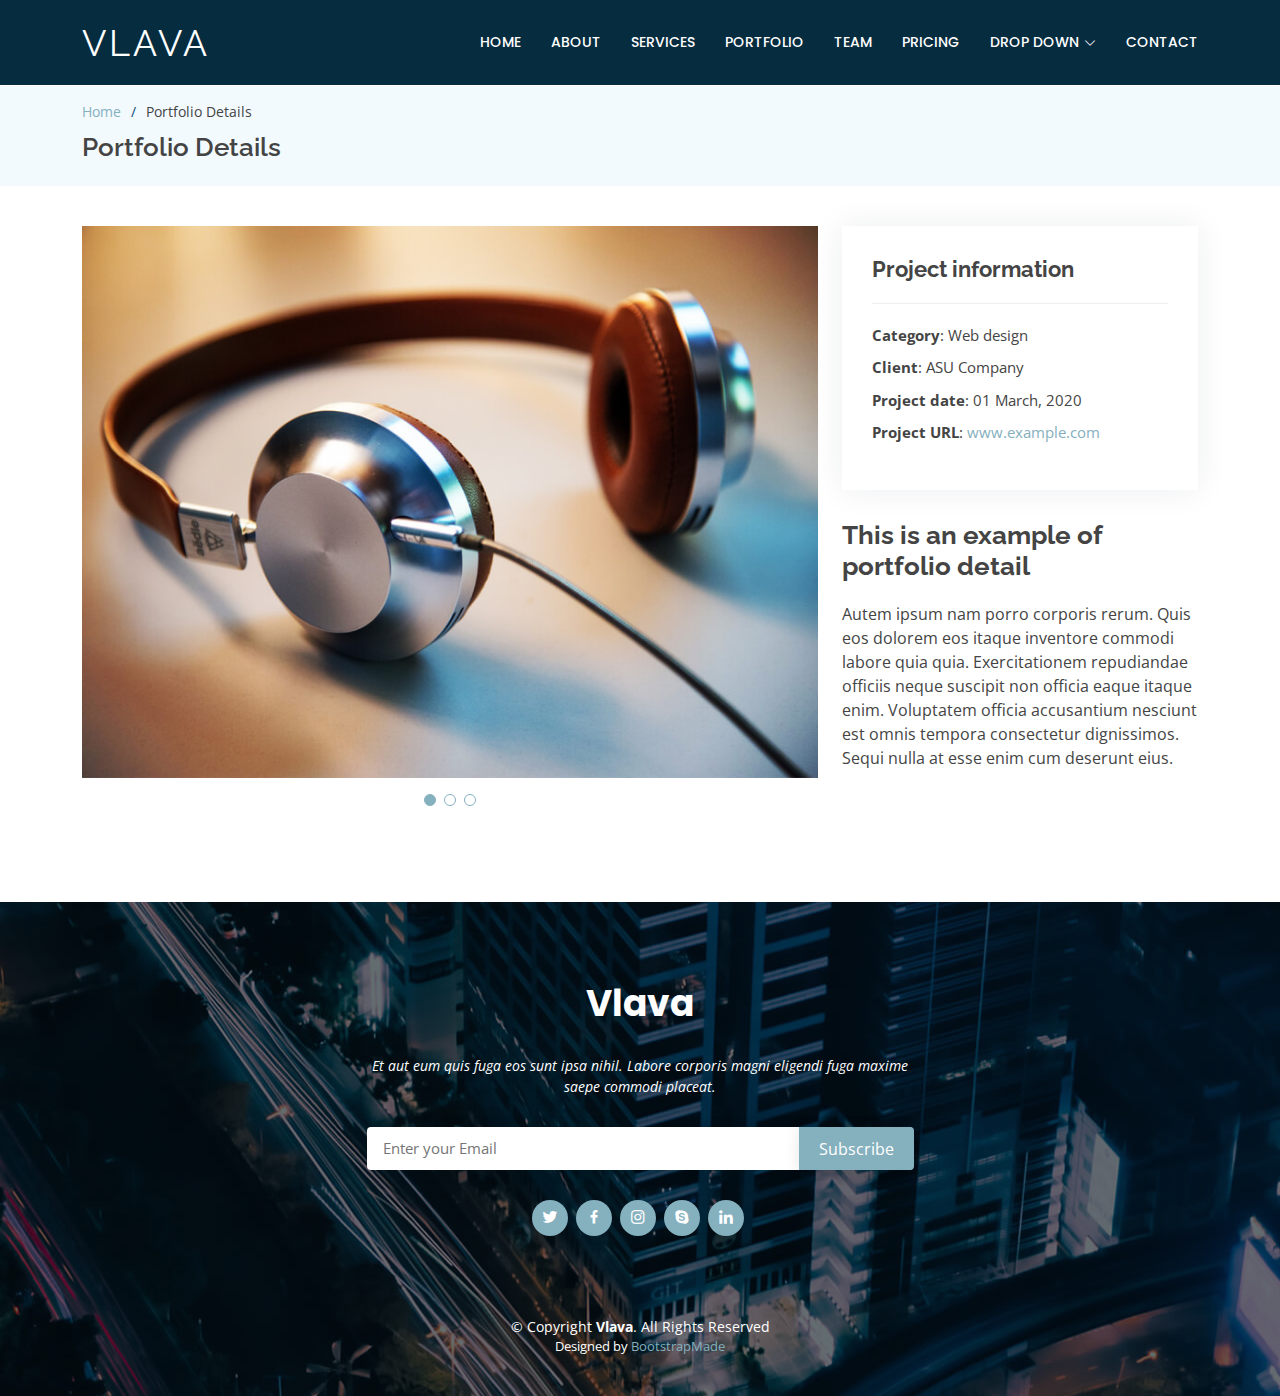
<file: portfolio-details.html>
<!DOCTYPE html>
<html lang="en">

<head>
  <meta charset="utf-8">
  <meta content="width=device-width, initial-scale=1.0" name="viewport">

  <title>Portfolio Details - Vlava Bootstrap Template</title>
  <meta content="" name="description">
  <meta content="" name="keywords">

  <!-- Favicons -->
  <link href="assets/img/favicon.png" rel="icon">
  <link href="assets/img/apple-touch-icon.png" rel="apple-touch-icon">

  <!-- Google Fonts -->
  <link href="https://fonts.googleapis.com/css?family=Open+Sans:300,300i,400,400i,600,600i,700,700i|Raleway:300,300i,400,400i,500,500i,600,600i,700,700i|Poppins:300,300i,400,400i,500,500i,600,600i,700,700i" rel="stylesheet">

  <!-- Vendor CSS Files -->
  <link href="assets/vendor/bootstrap/css/bootstrap.min.css" rel="stylesheet">
  <link href="assets/vendor/bootstrap-icons/bootstrap-icons.css" rel="stylesheet">
  <link href="assets/vendor/boxicons/css/boxicons.min.css" rel="stylesheet">
  <link href="assets/vendor/glightbox/css/glightbox.min.css" rel="stylesheet">
  <link href="assets/vendor/remixicon/remixicon.css" rel="stylesheet">
  <link href="assets/vendor/swiper/swiper-bundle.min.css" rel="stylesheet">

  <!-- Template Main CSS File -->
  <link href="assets/css/style.css" rel="stylesheet">

  <!-- =======================================================
  * Template Name: Vlava - v4.9.0
  * Template URL: https://bootstrapmade.com/vlava-free-bootstrap-one-page-template/
  * Author: BootstrapMade.com
  * License: https://bootstrapmade.com/license/
  ======================================================== -->
</head>

<body>

  <!-- ======= Header ======= -->
  <header id="header" class="fixed-top d-flex align-items-center ">
    <div class="container d-flex align-items-center justify-content-between">

      <div class="logo">
        <h1><a href="index.html">Vlava</a></h1>
        <!-- Uncomment below if you prefer to use an image logo -->
        <!-- <a href="index.html"><img src="assets/img/logo.png" alt="" class="img-fluid"></a>-->
      </div>

      <nav id="navbar" class="navbar">
        <ul>
          <li><a class="nav-link scrollto " href="#hero">Home</a></li>
          <li><a class="nav-link scrollto" href="#about">About</a></li>
          <li><a class="nav-link scrollto" href="#services">Services</a></li>
          <li><a class="nav-link scrollto " href="#portfolio">Portfolio</a></li>
          <li><a class="nav-link scrollto" href="#team">Team</a></li>
          <li><a class="nav-link scrollto" href="#pricing">Pricing</a></li>
          <li class="dropdown"><a href="#"><span>Drop Down</span> <i class="bi bi-chevron-down"></i></a>
            <ul>
              <li><a href="#">Drop Down 1</a></li>
              <li class="dropdown"><a href="#"><span>Deep Drop Down</span> <i class="bi bi-chevron-right"></i></a>
                <ul>
                  <li><a href="#">Deep Drop Down 1</a></li>
                  <li><a href="#">Deep Drop Down 2</a></li>
                  <li><a href="#">Deep Drop Down 3</a></li>
                  <li><a href="#">Deep Drop Down 4</a></li>
                  <li><a href="#">Deep Drop Down 5</a></li>
                </ul>
              </li>
              <li><a href="#">Drop Down 2</a></li>
              <li><a href="#">Drop Down 3</a></li>
              <li><a href="#">Drop Down 4</a></li>
            </ul>
          </li>
          <li><a class="nav-link scrollto" href="#contact">Contact</a></li>
        </ul>
        <i class="bi bi-list mobile-nav-toggle"></i>
      </nav><!-- .navbar -->

    </div>
  </header><!-- End Header -->

  <main id="main">

    <!-- ======= Breadcrumbs ======= -->
    <section id="breadcrumbs" class="breadcrumbs">
      <div class="container">

        <ol>
          <li><a href="index.html">Home</a></li>
          <li>Portfolio Details</li>
        </ol>
        <h2>Portfolio Details</h2>

      </div>
    </section><!-- End Breadcrumbs -->

    <!-- ======= Portfolio Details Section ======= -->
    <section id="portfolio-details" class="portfolio-details">
      <div class="container">

        <div class="row gy-4">

          <div class="col-lg-8">
            <div class="portfolio-details-slider swiper">
              <div class="swiper-wrapper align-items-center">

                <div class="swiper-slide">
                  <img src="assets/img/portfolio/portfolio-1.jpg" alt="">
                </div>

                <div class="swiper-slide">
                  <img src="assets/img/portfolio/portfolio-2.jpg" alt="">
                </div>

                <div class="swiper-slide">
                  <img src="assets/img/portfolio/portfolio-3.jpg" alt="">
                </div>

              </div>
              <div class="swiper-pagination"></div>
            </div>
          </div>

          <div class="col-lg-4">
            <div class="portfolio-info">
              <h3>Project information</h3>
              <ul>
                <li><strong>Category</strong>: Web design</li>
                <li><strong>Client</strong>: ASU Company</li>
                <li><strong>Project date</strong>: 01 March, 2020</li>
                <li><strong>Project URL</strong>: <a href="#">www.example.com</a></li>
              </ul>
            </div>
            <div class="portfolio-description">
              <h2>This is an example of portfolio detail</h2>
              <p>
                Autem ipsum nam porro corporis rerum. Quis eos dolorem eos itaque inventore commodi labore quia quia. Exercitationem repudiandae officiis neque suscipit non officia eaque itaque enim. Voluptatem officia accusantium nesciunt est omnis tempora consectetur dignissimos. Sequi nulla at esse enim cum deserunt eius.
              </p>
            </div>
          </div>

        </div>

      </div>
    </section><!-- End Portfolio Details Section -->

  </main><!-- End #main -->

  <!-- ======= Footer ======= -->
  <footer id="footer">

    <div class="footer-top">

      <div class="container">

        <div class="row  justify-content-center">
          <div class="col-lg-6">
            <h3>Vlava</h3>
            <p>Et aut eum quis fuga eos sunt ipsa nihil. Labore corporis magni eligendi fuga maxime saepe commodi placeat.</p>
          </div>
        </div>

        <div class="row footer-newsletter justify-content-center">
          <div class="col-lg-6">
            <form action="" method="post">
              <input type="email" name="email" placeholder="Enter your Email"><input type="submit" value="Subscribe">
            </form>
          </div>
        </div>

        <div class="social-links">
          <a href="#" class="twitter"><i class="bx bxl-twitter"></i></a>
          <a href="#" class="facebook"><i class="bx bxl-facebook"></i></a>
          <a href="#" class="instagram"><i class="bx bxl-instagram"></i></a>
          <a href="#" class="google-plus"><i class="bx bxl-skype"></i></a>
          <a href="#" class="linkedin"><i class="bx bxl-linkedin"></i></a>
        </div>

      </div>
    </div>

    <div class="container footer-bottom clearfix">
      <div class="copyright">
        &copy; Copyright <strong><span>Vlava</span></strong>. All Rights Reserved
      </div>
      <div class="credits">
        <!-- All the links in the footer should remain intact. -->
        <!-- You can delete the links only if you purchased the pro version. -->
        <!-- Licensing information: https://bootstrapmade.com/license/ -->
        <!-- Purchase the pro version with working PHP/AJAX contact form: https://bootstrapmade.com/vlava-free-bootstrap-one-page-template/ -->
        Designed by <a href="https://bootstrapmade.com/">BootstrapMade</a>
      </div>
    </div>
  </footer><!-- End Footer -->

  <a href="#" class="back-to-top d-flex align-items-center justify-content-center"><i class="bi bi-arrow-up-short"></i></a>

  <!-- Vendor JS Files -->
  <script src="assets/vendor/bootstrap/js/bootstrap.bundle.min.js"></script>
  <script src="assets/vendor/glightbox/js/glightbox.min.js"></script>
  <script src="assets/vendor/isotope-layout/isotope.pkgd.min.js"></script>
  <script src="assets/vendor/swiper/swiper-bundle.min.js"></script>
  <script src="assets/vendor/php-email-form/validate.js"></script>

  <!-- Template Main JS File -->
  <script src="assets/js/main.js"></script>

</body>

</html>
</file>
<file: assets/css/style.css>
/**
* Template Name: Vlava - v4.9.0
* Template URL: https://bootstrapmade.com/vlava-free-bootstrap-one-page-template/
* Author: BootstrapMade.com
* License: https://bootstrapmade.com/license/
*/

/*--------------------------------------------------------------
# General
--------------------------------------------------------------*/
body {
  font-family: "Open Sans", sans-serif;
  color: #444444;
}

a {
  color: #85b0be;
  text-decoration: none;
}

a:hover {
  color: #a6c6d0;
  text-decoration: none;
}

h1,
h2,
h3,
h4,
h5,
h6 {
  font-family: "Raleway", sans-serif;
}

/*--------------------------------------------------------------
# Back to top button
--------------------------------------------------------------*/
.back-to-top {
  position: fixed;
  visibility: hidden;
  opacity: 0;
  right: 15px;
  bottom: 15px;
  z-index: 996;
  background: #85b0be;
  width: 40px;
  height: 40px;
  border-radius: 4px;
  transition: all 0.4s;
}

.back-to-top i {
  font-size: 28px;
  color: #fff;
  line-height: 0;
}

.back-to-top:hover {
  background: #a0c1cc;
  color: #fff;
}

.back-to-top.active {
  visibility: visible;
  opacity: 1;
}

/*--------------------------------------------------------------
# Header
--------------------------------------------------------------*/
#header {
  z-index: 997;
  transition: all 0.5s;
  background: #052c3f;
  padding: 22px 0;
}

#header.header-transparent {
  background: none;
}

#header.header-scrolled {
  background: rgba(5, 44, 63, 0.8);
  padding: 12px 0;
}

#header .logo h1 {
  font-size: 36px;
  margin: 0;
  padding: 0;
  line-height: 1;
  font-weight: 400;
  letter-spacing: 3px;
  text-transform: uppercase;
}

#header .logo h1 a,
#header .logo h1 a:hover {
  color: #fff;
  text-decoration: none;
}

#header .logo img {
  padding: 0;
  margin: 0;
  max-height: 40px;
}

@media (max-width: 768px) {
  #header .logo h1 {
    font-size: 28px;
  }
}

/*--------------------------------------------------------------
# Navigation Menu
--------------------------------------------------------------*/
/**
* Desktop Navigation 
*/
.navbar {
  padding: 0;
}

.navbar ul {
  margin: 0;
  padding: 0;
  display: flex;
  list-style: none;
  align-items: center;
}

.navbar li {
  position: relative;
}

.navbar a,
.navbar a:focus {
  display: flex;
  align-items: center;
  justify-content: space-between;
  padding: 10px 0 10px 30px;
  font-family: "Poppins", sans-serif;
  font-size: 14px;
  font-weight: 500;
  color: #fff;
  white-space: nowrap;
  text-transform: uppercase;
  transition: 0.3s;
}

.navbar a i,
.navbar a:focus i {
  font-size: 12px;
  line-height: 0;
  margin-left: 5px;
}

.navbar a:hover,
.navbar .active,
.navbar .active:focus,
.navbar li:hover>a {
  color: #85b0be;
}

.navbar .dropdown ul {
  display: block;
  position: absolute;
  left: 14px;
  top: calc(100% + 30px);
  margin: 0;
  padding: 10px 0;
  z-index: 99;
  opacity: 0;
  visibility: hidden;
  background: #fff;
  box-shadow: 0px 0px 30px rgba(127, 137, 161, 0.25);
  transition: 0.3s;
}

.navbar .dropdown ul li {
  min-width: 200px;
}

.navbar .dropdown ul a {
  padding: 10px 20px;
  font-size: 14px;
  text-transform: none;
  font-weight: 500;
  color: #3b626f;
}

.navbar .dropdown ul a i {
  font-size: 12px;
}

.navbar .dropdown ul a:hover,
.navbar .dropdown ul .active:hover,
.navbar .dropdown ul li:hover>a {
  color: #85b0be;
}

.navbar .dropdown:hover>ul {
  opacity: 1;
  top: 100%;
  visibility: visible;
}

.navbar .dropdown .dropdown ul {
  top: 0;
  left: calc(100% - 30px);
  visibility: hidden;
}

.navbar .dropdown .dropdown:hover>ul {
  opacity: 1;
  top: 0;
  left: 100%;
  visibility: visible;
}

@media (max-width: 1366px) {
  .navbar .dropdown .dropdown ul {
    left: -90%;
  }

  .navbar .dropdown .dropdown:hover>ul {
    left: -100%;
  }
}

/**
* Mobile Navigation 
*/
.mobile-nav-toggle {
  color: #fff;
  font-size: 28px;
  cursor: pointer;
  display: none;
  line-height: 0;
  transition: 0.5s;
}

@media (max-width: 991px) {
  .mobile-nav-toggle {
    display: block;
  }

  .navbar ul {
    display: none;
  }
}

.navbar-mobile {
  position: fixed;
  overflow: hidden;
  top: 0;
  right: 0;
  left: 0;
  bottom: 0;
  background: rgba(1, 11, 16, 0.9);
  transition: 0.3s;
  z-index: 999;
}

.navbar-mobile .mobile-nav-toggle {
  position: absolute;
  top: 15px;
  right: 15px;
}

.navbar-mobile ul {
  display: block;
  position: absolute;
  top: 55px;
  right: 15px;
  bottom: 15px;
  left: 15px;
  padding: 10px 0;
  background-color: #fff;
  overflow-y: auto;
  transition: 0.3s;
}

.navbar-mobile a,
.navbar-mobile a:focus {
  padding: 10px 20px;
  font-size: 15px;
  color: #052c3f;
}

.navbar-mobile a:hover,
.navbar-mobile .active,
.navbar-mobile li:hover>a {
  color: #85b0be;
}

.navbar-mobile .getstarted,
.navbar-mobile .getstarted:focus {
  margin: 15px;
}

.navbar-mobile .dropdown ul {
  position: static;
  display: none;
  margin: 10px 20px;
  padding: 10px 0;
  z-index: 99;
  opacity: 1;
  visibility: visible;
  background: #fff;
  box-shadow: 0px 0px 30px rgba(127, 137, 161, 0.25);
}

.navbar-mobile .dropdown ul li {
  min-width: 200px;
}

.navbar-mobile .dropdown ul a {
  padding: 10px 20px;
}

.navbar-mobile .dropdown ul a i {
  font-size: 12px;
}

.navbar-mobile .dropdown ul a:hover,
.navbar-mobile .dropdown ul .active:hover,
.navbar-mobile .dropdown ul li:hover>a {
  color: #85b0be;
}

.navbar-mobile .dropdown>.dropdown-active {
  display: block;
}

/*--------------------------------------------------------------
# Hero Section
--------------------------------------------------------------*/
#hero {
  width: 100%;
  height: 80vh;
  background: url("../img/hero-bg.jpg") top center;
  background-size: cover;
  position: relative;
}

#hero:before {
  content: "";
  background: rgba(5, 44, 63, 0.5);
  position: absolute;
  bottom: 0;
  top: 0;
  left: 0;
  right: 0;
}

#hero .hero-container {
  position: absolute;
  bottom: 0;
  top: 0;
  left: 0;
  right: 0;
  display: flex;
  justify-content: center;
  align-items: center;
  flex-direction: column;
  text-align: center;
  padding: 0 15px;
}

#hero h1 {
  margin: 0 0 15px 0;
  font-size: 48px;
  font-weight: 700;
  line-height: 56px;
  text-transform: uppercase;
  color: #fff;
}

#hero h2 {
  color: #eee;
  margin-bottom: 30px;
  font-size: 24px;
}

#hero .btn-get-started {
  font-family: "Raleway", sans-serif;
  text-transform: uppercase;
  font-weight: 500;
  font-size: 16px;
  letter-spacing: 1px;
  display: inline-block;
  padding: 10px 28px;
  border-radius: 4px;
  transition: 0.5s;
  border: 2px solid #85b0be;
  color: #fff;
}

#hero .btn-get-started:hover {
  background: #85b0be;
  border: 2px solid #85b0be;
}

@media (min-width: 1024px) {
  #hero {
    background-attachment: fixed;
  }
}

@media (max-width: 768px) {
  #hero h1 {
    font-size: 28px;
    line-height: 36px;
  }

  #hero h2 {
    font-size: 18px;
    line-height: 24px;
    margin-bottom: 30px;
  }
}

/*--------------------------------------------------------------
# Sections General
--------------------------------------------------------------*/
section {
  padding: 80px 0;
  overflow: hidden;
}

.section-bg {
  background-color: #f6f9fa;
}

.section-title {
  text-align: center;
  padding-bottom: 30px;
}

.section-title h2 {
  font-size: 36px;
  font-weight: 700;
  text-transform: uppercase;
  margin-bottom: 20px;
  padding-bottom: 0;
  color: #052c3f;
}

.section-title p {
  margin-bottom: 0;
}

/*--------------------------------------------------------------
# About
--------------------------------------------------------------*/
.about .content h2 {
  font-weight: 700;
  font-size: 48px;
  line-height: 60px;
  margin-bottom: 20px;
  text-transform: uppercase;
  color: #052c3f;
}

.about .content h3 {
  font-weight: 500;
  line-height: 32px;
  font-size: 24px;
  color: #4d8090;
}

.about .content ul {
  list-style: none;
  padding: 0;
}

.about .content ul li {
  padding: 10px 0 0 28px;
  position: relative;
}

.about .content ul i {
  left: 0;
  top: 7px;
  position: absolute;
  font-size: 20px;
  color: #85b0be;
}

.about .content p:last-child {
  margin-bottom: 0;
}

/*--------------------------------------------------------------
# Services
--------------------------------------------------------------*/
.services {
  padding-bottom: 40px;
}

.services .icon-box {
  margin-bottom: 40px;
}

.services .icon {
  float: left;
  display: flex;
  align-items: center;
  justify-content: center;
  width: 72px;
  height: 72px;
  border-radius: 50%;
  transition: 0.5s;
  border: 2px solid #85b0be;
}

.services .icon i {
  color: #649aac;
  font-size: 24px;
  line-height: 0;
}

.services .title {
  margin-left: 90px;
  font-weight: 700;
  margin-bottom: 15px;
  font-size: 18px;
}

.services .title a {
  color: #052c3f;
  transition: 0.3s;
}

.services .description {
  margin-left: 90px;
  line-height: 24px;
  font-size: 14px;
}

.services .icon-box:hover .icon {
  background: #85b0be;
}

.services .icon-box:hover .icon i {
  color: #fff;
}

.services .icon-box:hover .title a {
  color: #85b0be;
}

/*--------------------------------------------------------------
# Featured
--------------------------------------------------------------*/
.featured img {
  border-radius: 0;
}

.featured .card {
  border: 0;
  text-align: ceneter;
}

.featured .card-body {
  -moz-text-align-last: center;
  text-align-last: center;
}

.featured .card-title a {
  font-weight: 600;
  font-size: 18px;
  color: #052c3f;
}

.featured .btn {
  border-radius: 4px;
  padding: 4px 30px 6px 30px;
  border: 2px solid #85b0be;
  color: #85b0be;
  font-weight: 500;
}

.featured .btn:hover {
  background-color: #85b0be;
  color: #fff;
}

/*--------------------------------------------------------------
# Testimonials
--------------------------------------------------------------*/
.testimonials {
  padding: 80px 0;
  background: url("../img/testimonials-bg.jpg") no-repeat;
  background-position: center center;
  background-size: cover;
  position: relative;
}

.testimonials::before {
  content: "";
  position: absolute;
  left: 0;
  right: 0;
  top: 0;
  bottom: 0;
  background: rgba(0, 0, 0, 0.7);
}

.testimonials .section-header {
  margin-bottom: 40px;
}

.testimonials .testimonials-carousel,
.testimonials .testimonials-slider {
  overflow: hidden;
}

.testimonials .testimonial-item {
  text-align: center;
  color: #fff;
}

.testimonials .testimonial-item .testimonial-img {
  width: 100px;
  border-radius: 50%;
  border: 6px solid rgba(255, 255, 255, 0.15);
  margin: 0 auto;
}

.testimonials .testimonial-item h3 {
  font-size: 20px;
  font-weight: bold;
  margin: 10px 0 5px 0;
  color: #fff;
}

.testimonials .testimonial-item h4 {
  font-size: 14px;
  color: #ddd;
  margin: 0 0 15px 0;
}

.testimonials .testimonial-item .quote-icon-left,
.testimonials .testimonial-item .quote-icon-right {
  color: rgba(255, 255, 255, 0.4);
  font-size: 26px;
}

.testimonials .testimonial-item .quote-icon-left {
  display: inline-block;
  left: -5px;
  position: relative;
}

.testimonials .testimonial-item .quote-icon-right {
  display: inline-block;
  right: -5px;
  position: relative;
  top: 10px;
}

.testimonials .testimonial-item p {
  font-style: italic;
  margin: 0 auto 15px auto;
  color: #eee;
}

.testimonials .swiper-pagination {
  margin-top: 20px;
  position: relative;
}

.testimonials .swiper-pagination .swiper-pagination-bullet {
  width: 12px;
  height: 12px;
  background-color: rgba(255, 255, 255, 0.5);
  opacity: 1;
}

.testimonials .swiper-pagination .swiper-pagination-bullet-active {
  background-color: #85b0be;
}

@media (min-width: 992px) {
  .testimonials .testimonial-item p {
    width: 80%;
  }
}

/*--------------------------------------------------------------
# Portfolio
--------------------------------------------------------------*/
.portfolio #portfolio-flters {
  padding: 0;
  margin: 0 auto 25px auto;
  list-style: none;
  text-align: center;
  background: white;
  border-radius: 50px;
  padding: 2px 15px;
}

.portfolio #portfolio-flters li {
  cursor: pointer;
  display: inline-block;
  padding: 10px 15px 8px 15px;
  font-size: 14px;
  font-weight: 600;
  line-height: 1;
  text-transform: uppercase;
  color: #444444;
  margin-bottom: 10px;
  transition: all 0.3s ease-in-out;
}

.portfolio #portfolio-flters li:hover,
.portfolio #portfolio-flters li.filter-active {
  color: #85b0be;
}

.portfolio #portfolio-flters li:last-child {
  margin-right: 0;
}

.portfolio .portfolio-item {
  margin-bottom: 30px;
}

.portfolio .portfolio-item .portfolio-info {
  opacity: 0;
  position: absolute;
  left: 30px;
  right: 30px;
  bottom: 0;
  z-index: 3;
  transition: all ease-in-out 0.3s;
  background: rgba(255, 255, 255, 0.9);
  padding: 15px;
}

.portfolio .portfolio-item .portfolio-info h4 {
  font-size: 18px;
  color: #fff;
  font-weight: 600;
  color: #052c3f;
}

.portfolio .portfolio-item .portfolio-info p {
  color: #0d6e9e;
  font-size: 14px;
  margin-bottom: 0;
}

.portfolio .portfolio-item .portfolio-info .preview-link,
.portfolio .portfolio-item .portfolio-info .details-link {
  position: absolute;
  right: 40px;
  font-size: 24px;
  top: calc(50% - 18px);
  color: #094d6e;
}

.portfolio .portfolio-item .portfolio-info .preview-link:hover,
.portfolio .portfolio-item .portfolio-info .details-link:hover {
  color: #85b0be;
}

.portfolio .portfolio-item .portfolio-info .details-link {
  right: 10px;
}

.portfolio .portfolio-item .portfolio-links {
  opacity: 0;
  left: 0;
  right: 0;
  text-align: center;
  z-index: 3;
  position: absolute;
  transition: all ease-in-out 0.3s;
}

.portfolio .portfolio-item .portfolio-links a {
  color: #fff;
  margin: 0 2px;
  font-size: 28px;
  display: inline-block;
  transition: 0.3s;
}

.portfolio .portfolio-item .portfolio-links a:hover {
  color: #c8dbe1;
}

.portfolio .portfolio-item:hover .portfolio-info {
  opacity: 1;
  bottom: 20px;
}

/*--------------------------------------------------------------
# Portfolio Details
--------------------------------------------------------------*/
.portfolio-details {
  padding-top: 40px;
}

.portfolio-details .portfolio-details-slider img {
  width: 100%;
}

.portfolio-details .portfolio-details-slider .swiper-pagination {
  margin-top: 20px;
  position: relative;
}

.portfolio-details .portfolio-details-slider .swiper-pagination .swiper-pagination-bullet {
  width: 12px;
  height: 12px;
  background-color: #fff;
  opacity: 1;
  border: 1px solid #85b0be;
}

.portfolio-details .portfolio-details-slider .swiper-pagination .swiper-pagination-bullet-active {
  background-color: #85b0be;
}

.portfolio-details .portfolio-info {
  padding: 30px;
  box-shadow: 0px 0 30px rgba(5, 44, 63, 0.08);
}

.portfolio-details .portfolio-info h3 {
  font-size: 22px;
  font-weight: 700;
  margin-bottom: 20px;
  padding-bottom: 20px;
  border-bottom: 1px solid #eee;
}

.portfolio-details .portfolio-info ul {
  list-style: none;
  padding: 0;
  font-size: 15px;
}

.portfolio-details .portfolio-info ul li+li {
  margin-top: 10px;
}

.portfolio-details .portfolio-description {
  padding-top: 30px;
}

.portfolio-details .portfolio-description h2 {
  font-size: 26px;
  font-weight: 700;
  margin-bottom: 20px;
}

.portfolio-details .portfolio-description p {
  padding: 0;
}

/*--------------------------------------------------------------
# Team
--------------------------------------------------------------*/
.team .member {
  margin-bottom: 20px;
  overflow: hidden;
  text-align: center;
  border-radius: 5px;
  background: #fff;
  box-shadow: 0px 2px 15px rgba(0, 0, 0, 0.1);
}

.team .member .member-img {
  position: relative;
  overflow: hidden;
}

.team .member .social {
  position: absolute;
  left: 0;
  bottom: 0;
  right: 0;
  height: 40px;
  opacity: 0;
  transition: ease-in-out 0.3s;
  background: rgba(255, 255, 255, 0.85);
  display: flex;
  align-items: center;
  justify-content: center;
}

.team .member .social a {
  transition: color 0.3s;
  color: #052c3f;
  margin: 0 10px;
  display: inline-flex;
  align-items: center;
  justify-content: center;
}

.team .member .social a:hover {
  color: #85b0be;
}

.team .member .social i {
  font-size: 18px;
  line-height: 0;
}

.team .member .member-info {
  padding: 25px 15px;
}

.team .member .member-info h4 {
  font-weight: 700;
  margin-bottom: 5px;
  font-size: 18px;
  color: #052c3f;
}

.team .member .member-info span {
  display: block;
  font-size: 13px;
  font-weight: 400;
  color: #aaaaaa;
}

.team .member .member-info p {
  font-style: italic;
  font-size: 14px;
  line-height: 26px;
  color: #777777;
}

.team .member:hover .social {
  opacity: 1;
}

/*--------------------------------------------------------------
# Pricing
--------------------------------------------------------------*/
.pricing .box {
  padding: 20px;
  background: #f9f9f9;
  text-align: center;
  border-radius: 8px;
  position: relative;
  overflow: hidden;
}

.pricing .box h3 {
  font-weight: 400;
  padding: 15px;
  font-size: 18px;
  text-transform: uppercase;
  font-weight: 600;
  color: #052c3f;
}

.pricing .box h4 {
  font-size: 42px;
  color: #85b0be;
  font-weight: 500;
  font-family: "Open Sans", sans-serif;
  margin-bottom: 20px;
}

.pricing .box h4 sup {
  font-size: 20px;
  top: -15px;
  left: -3px;
}

.pricing .box h4 span {
  color: #bababa;
  font-size: 16px;
  font-weight: 300;
}

.pricing .box ul {
  padding: 0;
  list-style: none;
  color: #052c3f;
  text-align: center;
  line-height: 20px;
  font-size: 14px;
}

.pricing .box ul li {
  padding-bottom: 16px;
}

.pricing .box ul i {
  color: #85b0be;
  font-size: 18px;
  padding-right: 4px;
}

.pricing .box ul .na {
  color: #ccc;
  text-decoration: line-through;
}

.pricing .box .btn-wrap {
  padding: 15px;
  text-align: center;
}

.pricing .box .btn-buy {
  background: #85b0be;
  display: inline-block;
  padding: 10px 40px 12px 40px;
  border-radius: 4px;
  color: #fff;
  transition: none;
  font-size: 14px;
  font-weight: 400;
  font-family: "Raleway", sans-serif;
  font-weight: 600;
  transition: 0.3s;
}

.pricing .box .btn-buy:hover {
  background: #a6c6d0;
}

.pricing .featured {
  background: #eff5f7;
  box-shadow: none;
}

/*--------------------------------------------------------------
# Frequently Asked Questions
--------------------------------------------------------------*/
.faq {
  padding-top: 0;
}

.faq .faq-item {
  margin-bottom: 40px;
}

.faq .faq-item i {
  color: #85b0be;
  font-size: 30px;
  float: left;
  line-height: 1;
  padding: 0;
  margin: 0;
}

.faq .faq-item h4 {
  font-size: 20px;
  line-height: 28px;
  font-weight: 600;
  margin: 0 0 10px 40px;
}

.faq .faq-item p {
  margin-left: 40px;
}

/*--------------------------------------------------------------
# Contact
--------------------------------------------------------------*/
.contact .info-wrap {
  box-shadow: 0px 2px 15px rgba(0, 0, 0, 0.1);
  padding: 30px;
  background: #fff;
}

.contact .info i {
  font-size: 20px;
  color: #85b0be;
  float: left;
  width: 44px;
  height: 44px;
  background: white;
  display: flex;
  justify-content: center;
  align-items: center;
  border-radius: 50px;
  transition: all 0.3s ease-in-out;
}

.contact .info h4 {
  padding: 0 0 0 60px;
  font-size: 22px;
  font-weight: 600;
  margin-bottom: 5px;
  color: #052c3f;
}

.contact .info p {
  padding: 0 0 0 60px;
  margin-bottom: 0;
  font-size: 14px;
  color: #0d6e9e;
}

.contact .info:hover i {
  background: #85b0be;
  color: #fff;
}

.contact .php-email-form {
  width: 100%;
  box-shadow: 0 0 24px 0 rgba(0, 0, 0, 0.12);
  padding: 30px;
  background: #fff;
}

.contact .php-email-form .form-group {
  padding-bottom: 8px;
}

.contact .php-email-form .validate {
  display: none;
  color: red;
  margin: 0 0 15px 0;
  font-weight: 400;
  font-size: 13px;
}

.contact .php-email-form .error-message {
  display: none;
  color: #fff;
  background: #ed3c0d;
  text-align: left;
  padding: 15px;
  font-weight: 600;
}

.contact .php-email-form .error-message br+br {
  margin-top: 25px;
}

.contact .php-email-form .sent-message {
  display: none;
  color: #fff;
  background: #18d26e;
  text-align: center;
  padding: 15px;
  font-weight: 600;
}

.contact .php-email-form .loading {
  display: none;
  background: #fff;
  text-align: center;
  padding: 15px;
}

.contact .php-email-form .loading:before {
  content: "";
  display: inline-block;
  border-radius: 50%;
  width: 24px;
  height: 24px;
  margin: 0 10px -6px 0;
  border: 3px solid #18d26e;
  border-top-color: #eee;
  -webkit-animation: animate-loading 1s linear infinite;
  animation: animate-loading 1s linear infinite;
}

.contact .php-email-form input,
.contact .php-email-form textarea {
  border-radius: 0;
  box-shadow: none;
  font-size: 14px;
}

.contact .php-email-form input:focus,
.contact .php-email-form textarea:focus {
  border-color: #85b0be;
}

.contact .php-email-form input {
  height: 44px;
}

.contact .php-email-form textarea {
  padding: 10px 12px;
}

.contact .php-email-form button[type=submit] {
  background: #85b0be;
  border: 0;
  padding: 10px 24px;
  color: #fff;
  transition: 0.4s;
  border-radius: 4px;
}

.contact .php-email-form button[type=submit]:hover {
  background: #6a9fb0;
}

@-webkit-keyframes animate-loading {
  0% {
    transform: rotate(0deg);
  }

  100% {
    transform: rotate(360deg);
  }
}

@keyframes animate-loading {
  0% {
    transform: rotate(0deg);
  }

  100% {
    transform: rotate(360deg);
  }
}

/*--------------------------------------------------------------
# Breadcrumbs
--------------------------------------------------------------*/
.breadcrumbs {
  margin-top: 86px;
  padding: 15px 0;
  min-height: 40px;
  background: #f2fafe;
}

@media (max-width: 992px) {
  .breadcrumbs {
    margin-top: 72px;
  }
}

.breadcrumbs h2 {
  font-size: 26px;
  font-weight: 600;
}

.breadcrumbs ol {
  display: flex;
  flex-wrap: wrap;
  list-style: none;
  padding: 0 0 10px 0;
  margin: 0;
  font-size: 14px;
}

.breadcrumbs ol li+li {
  padding-left: 10px;
}

.breadcrumbs ol li+li::before {
  display: inline-block;
  padding-right: 10px;
  color: #094d6e;
  content: "/";
}

/*--------------------------------------------------------------
# Footer
--------------------------------------------------------------*/
#footer {
  background: url("../img/footer-bg.jpg") top center no-repeat;
  color: #fff;
  font-size: 14px;
  position: relative;
}

#footer::before {
  content: "";
  position: absolute;
  left: 0;
  right: 0;
  top: 0;
  bottom: 0;
  background: rgba(1, 11, 16, 0.6);
  z-index: 1;
}

#footer .footer-top {
  position: relative;
  z-index: 2;
  text-align: center;
  padding: 80px 0;
}

#footer .footer-top h3 {
  font-size: 36px;
  font-weight: 700;
  color: #fff;
  position: relative;
  font-family: "Poppins", sans-serif;
  padding-bottom: 0;
  margin-bottom: 0;
}

#footer .footer-top p {
  font-size: 15;
  font-style: italic;
  margin: 30px 0 0 0;
  padding: 0;
}

#footer .footer-top .footer-newsletter {
  text-align: center;
  font-size: 15px;
  margin-top: 30px;
}

#footer .footer-top .footer-newsletter form {
  background: #fff;
  padding: 6px 10px 6px 8px;
  position: relative;
  border-radius: 4px;
  box-shadow: 0px 2px 15px rgba(0, 0, 0, 0.1);
  text-align: left;
}

#footer .footer-top .footer-newsletter form input[type=email] {
  border: 0;
  padding: 4px 8px;
  width: calc(100% - 100px);
}

#footer .footer-top .footer-newsletter form input[type=submit] {
  position: absolute;
  top: 0;
  right: -1px;
  bottom: 0;
  border: 0;
  background: none;
  font-size: 16px;
  padding: 0 20px;
  background: #85b0be;
  color: #fff;
  transition: 0.3s;
  border-radius: 0 4px 4px 0;
  box-shadow: 0px 2px 15px rgba(0, 0, 0, 0.1);
}

#footer .footer-top .footer-newsletter form input[type=submit]:hover {
  background: #6a9fb0;
}

#footer .footer-top .social-links {
  margin-top: 30px;
}

#footer .footer-top .social-links a {
  font-size: 18px;
  display: inline-block;
  background: #85b0be;
  color: #fff;
  line-height: 1;
  padding: 8px 0;
  margin-right: 4px;
  border-radius: 50%;
  text-align: center;
  width: 36px;
  height: 36px;
  transition: 0.3s;
}

#footer .footer-top .social-links a:hover {
  background: #649aac;
  color: #fff;
  text-decoration: none;
}

#footer .footer-bottom {
  z-index: 2;
  position: relative;
  padding-bottom: 40px;
  text-align: center;
}

#footer .credits {
  text-align: center;
  font-size: 13px;
}
</file>
